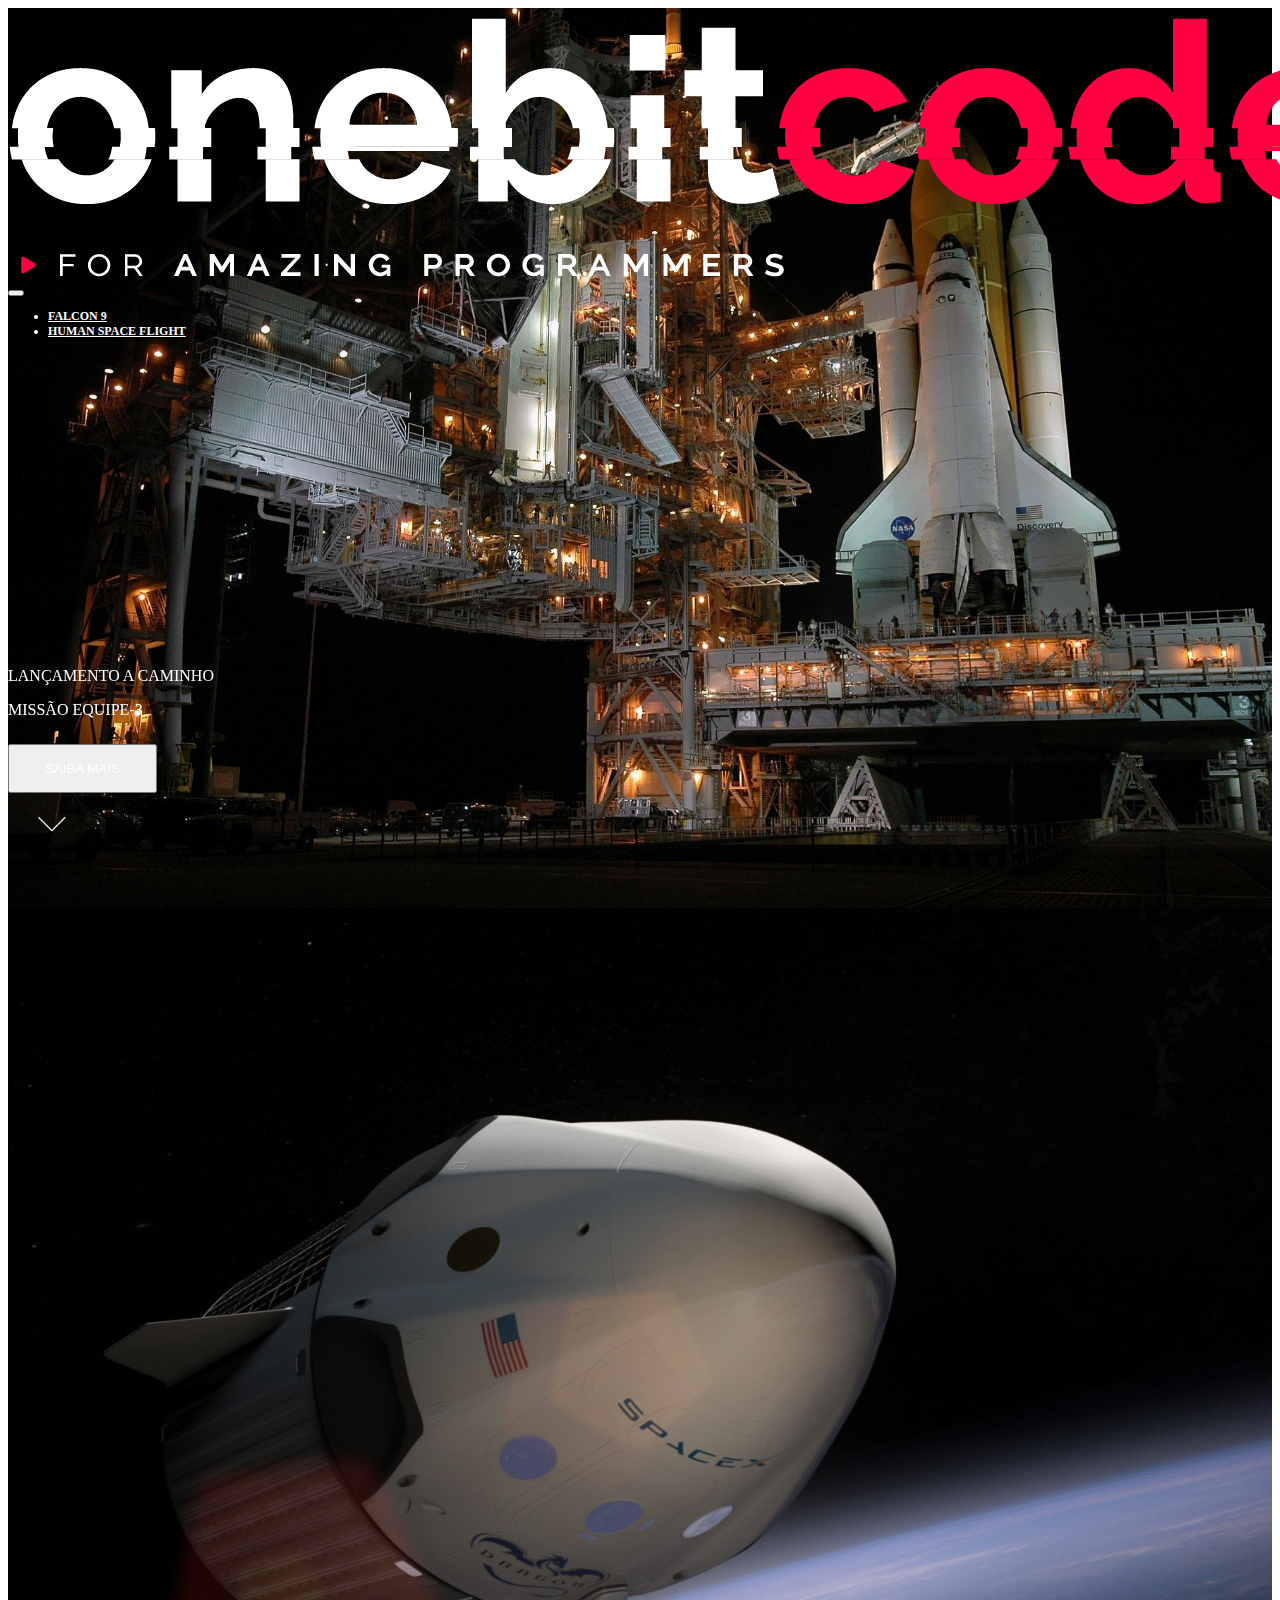
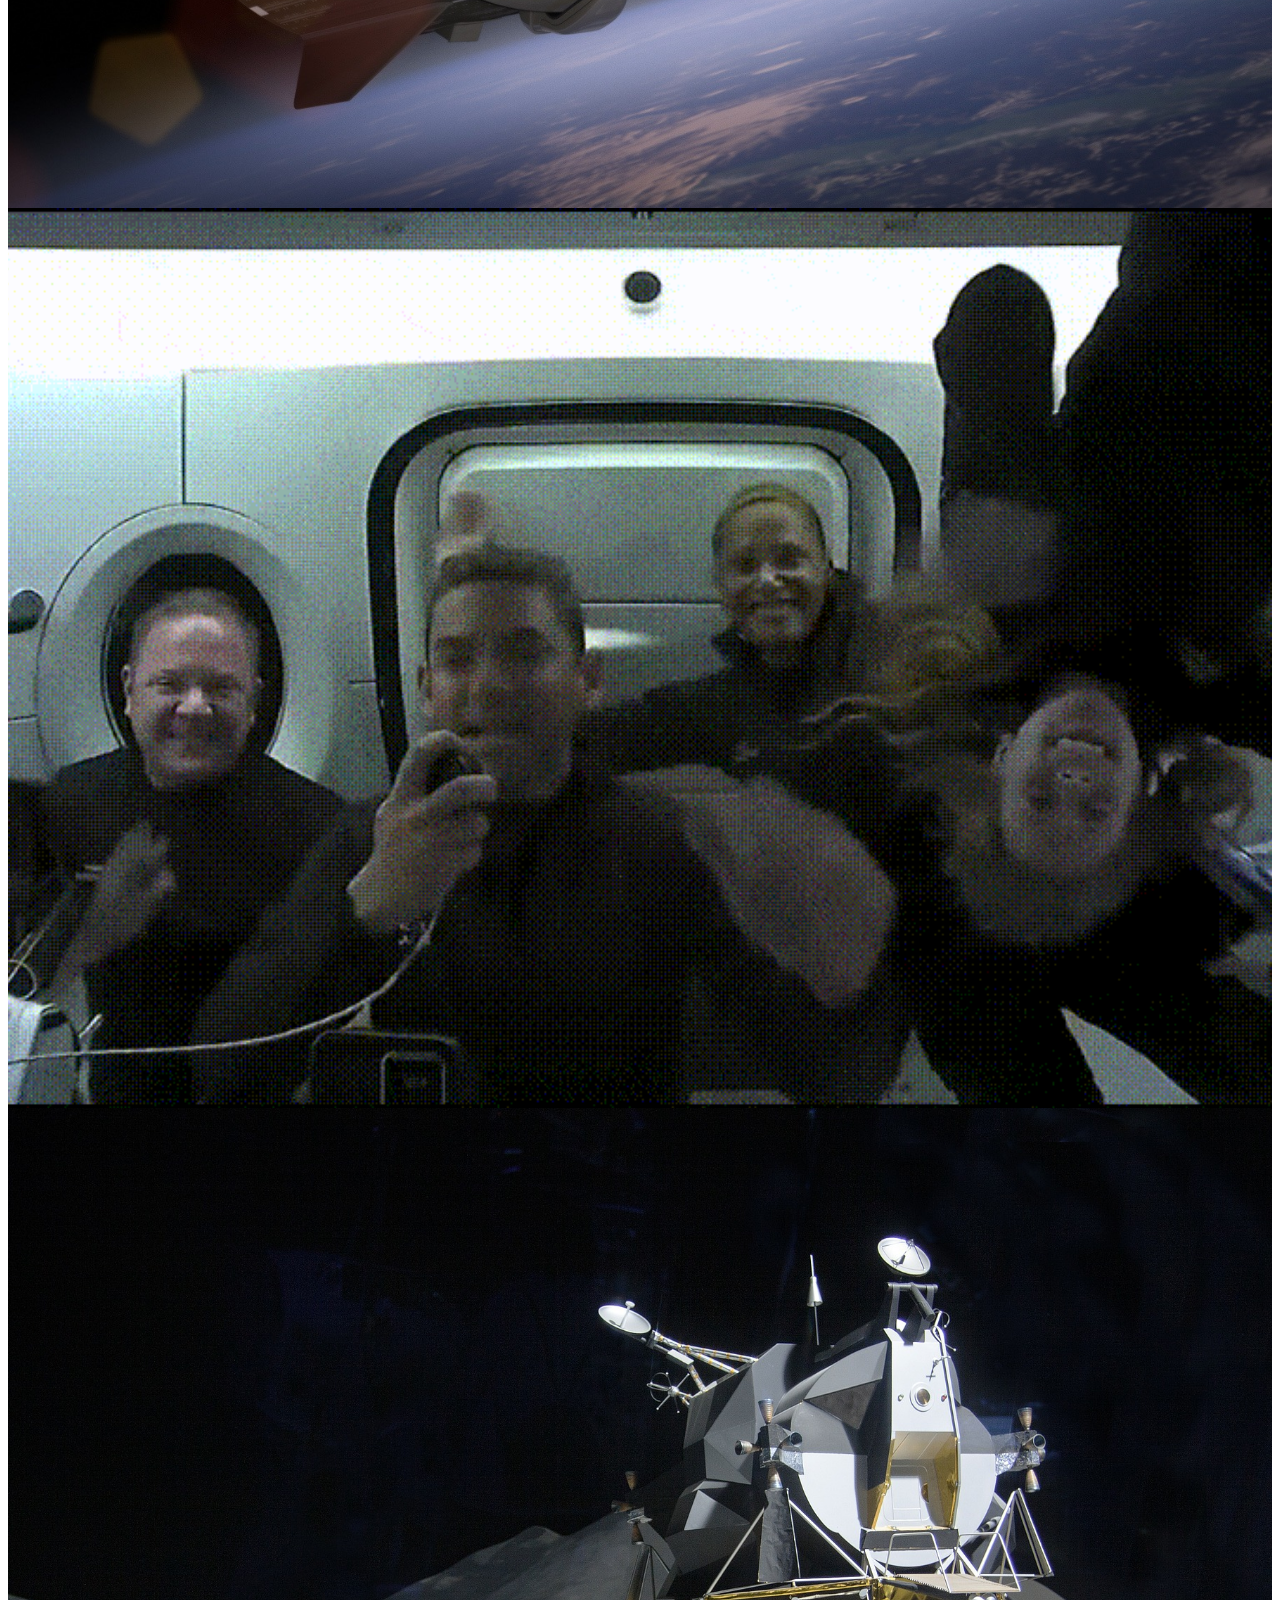
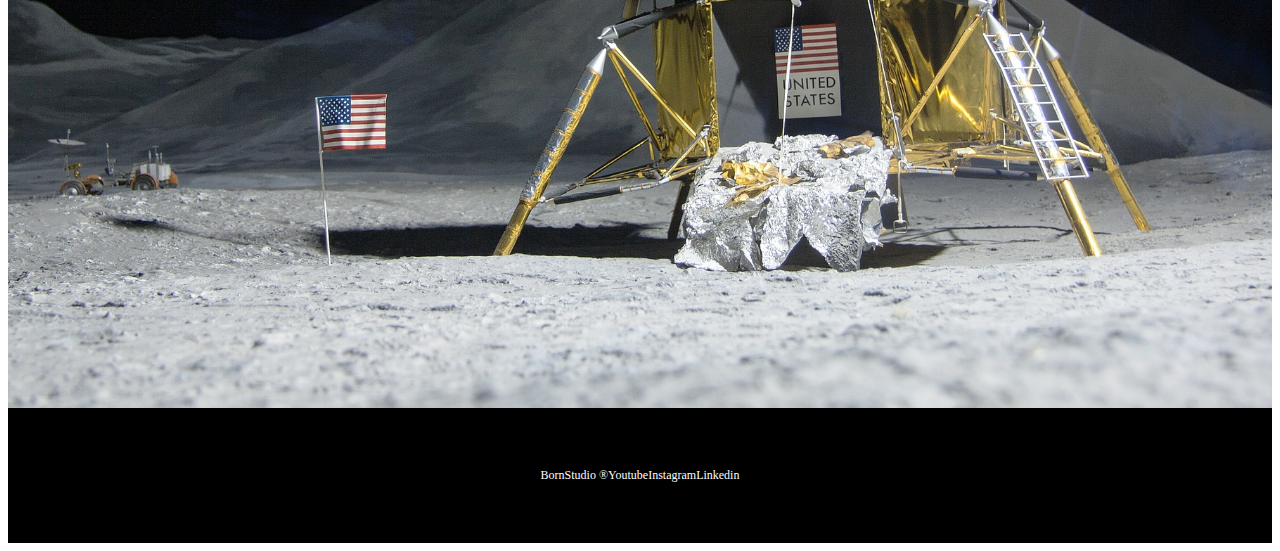
<file: index.html>
<!DOCTYPE html>
<html lang="pt-br">
    <head>
        <meta charset="UTF-8">
        <meta http-equiv="X-UA-Compatible" content="IE=edge">
        <meta name="viewport" content="width=device-width, initial-scale=1.0">

        <!-- Bootstrap css -->
        <link href="https://cdn.jsdelivr.net/npm/bootstrap@5.3.0-alpha3/dist/css/bootstrap.min.css" rel="stylesheet" integrity="sha384-KK94CHFLLe+nY2dmCWGMq91rCGa5gtU4mk92HdvYe+M/SXH301p5ILy+dN9+nJOZ" crossorigin="anonymous">

        <!-- Lib text CSS -->
        <link href="https://unpkg.com/aos@2.3.1/dist/aos.css" rel="stylesheet">

        <!-- Favicon -->
        <link rel="shortcut icon" href="./images/favicon.png" type="image/x-icon">

        <!-- Link do CSS -->
        <link rel="stylesheet" href="./css/style.css">
        <title>SpaceX</title>

        <style>
            
        </style>

    </head>
    <body>

        <div class="container-fluid container00 container01">
            
            <div class="container">
                <header class="header">
                    <nav class="navbar navbar-expand-lg navbar-dark bg-transparent pt-4">
                        <div class="container-fluid">
                            <div class="logoPC">
                            <a class="navbar-brand" href="/index.html">
                            <img src="images\logo-obc-2021-darkbg.png" alt="logoOneBitCode" class="img-fluid">
                            </a>
                            </div>
                            <button class="navbar-toggler" type="button" data-bs-toggle="collapse"data-bs-target="#navbarNav" aria-controls="navbarNav" aria-expanded="false"aria-label="Toggle navigation">
                            <span class="navbar-toggler-icon"></span>
                            </button>
                        <div class="collapse navbar-collapse" id="navbarNav">
                            <ul class="navbar-nav">
                            <li class="nav-item">
                            <a class="nav-link active" aria-current="page" href="/falcon9.html" id="navItem">FALCON 9</a>
                            </li>
                            <li class="nav-item">
                            <a class="nav-link active" href="/humanSpace.html" id="navItem">HUMAN SPACE FLIGHT</a>
                            </li></ul>
                        </div>
                        </div>
                    </nav>
                </header>
                
                
                <div class="container titlePadding" data-aos="fade-up" data-aos-duration="1500">
                    <p class="h5" id="lauchComing">LANÇAMENTO A CAMINHO</p>

                    <p class="h1 mediumTitle">MISSÃO EQUIPE-3</p>    
                    <button type="button" class="btn btn-outline-light mt-5" id="button">SAIBA MAIS</button>

                    <div class="container text-center">
                        <img src="./images/home/arrowDown.gif" alt="arrowDown" class="arrowDown">
                    </div>
                </div>

                

            </div>

            
        </div>
        
        <div class="container-fluid container00 container02">
            <div class="container titlePadding" data-aos="fade-right" data-aos-duration="1500">
                <p class="h5" id="lauchComing">MISSÃO CONCLUÍDA</p>

            <p class="h1 shortTitle">MISSÃO EQUIPE-2 RETORNOU PARA A TERRA</p>    
            <button type="button" class="btn btn-outline-light mt-5" id="button">SAIBA MAIS</button>
            </div>      
        </div>

        <div class="container-fluid container00 container03">
            <div class="container titlePadding" data-aos="fade-down" data-aos-duration="1500">
                <p class="h5" id="lauchComing">MISSÃO CONCLUÍDA</p>

            <p class="h1 shortTitle">DRAGON RETORNOU PARA A TERRA</p>    
            <button type="button" class="btn btn-outline-light mt-5" id="button">SAIBA MAIS</button>
            </div>      
        </div>

        <div class="container-fluid container00 container04" >
            <div class="container titlePadding" data-aos="fade-down" data-aos-duration="1500">
                <p class="h1 mediumTitle">STARSHIP POUSA ASTRONAUTAS DA NASA NA LUA</p>

            
            <button type="button" class="btn btn-outline-light mt-5" id="button">SAIBA MAIS</button>
            </div>      
        </div>

    <footer class="container-fluid footer">
        <span class="me-4 copyOBC">BornStudio &reg;</span>
        <a href="https://www.youtube.com/@bornprodutora3743" target="_blank" class="me-4">Youtube</a>
        <a href="https://www.instagram.com/bornprodutora" target="_blank" class="me-4">Instagram</a>
        <a href="https://www.linkedin.com/in/odiogovideomaker" target="_blank">Linkedin</a>
    </footer>

        <!-- Bootstrap script -->
        <script src="https://cdn.jsdelivr.net/npm/bootstrap@5.3.0-alpha3/dist/js/bootstrap.bundle.min.js" integrity="sha384-ENjdO4Dr2bkBIFxQpeoTz1HIcje39Wm4jDKdf19U8gI4ddQ3GYNS7NTKfAdVQSZe" crossorigin="anonymous"></script>
        <!-- Lib text Script -->
        <script src="https://unpkg.com/aos@2.3.1/dist/aos.js"></script>
        <script>
            AOS.init();
        </script>
    </body>
</html>
</file>
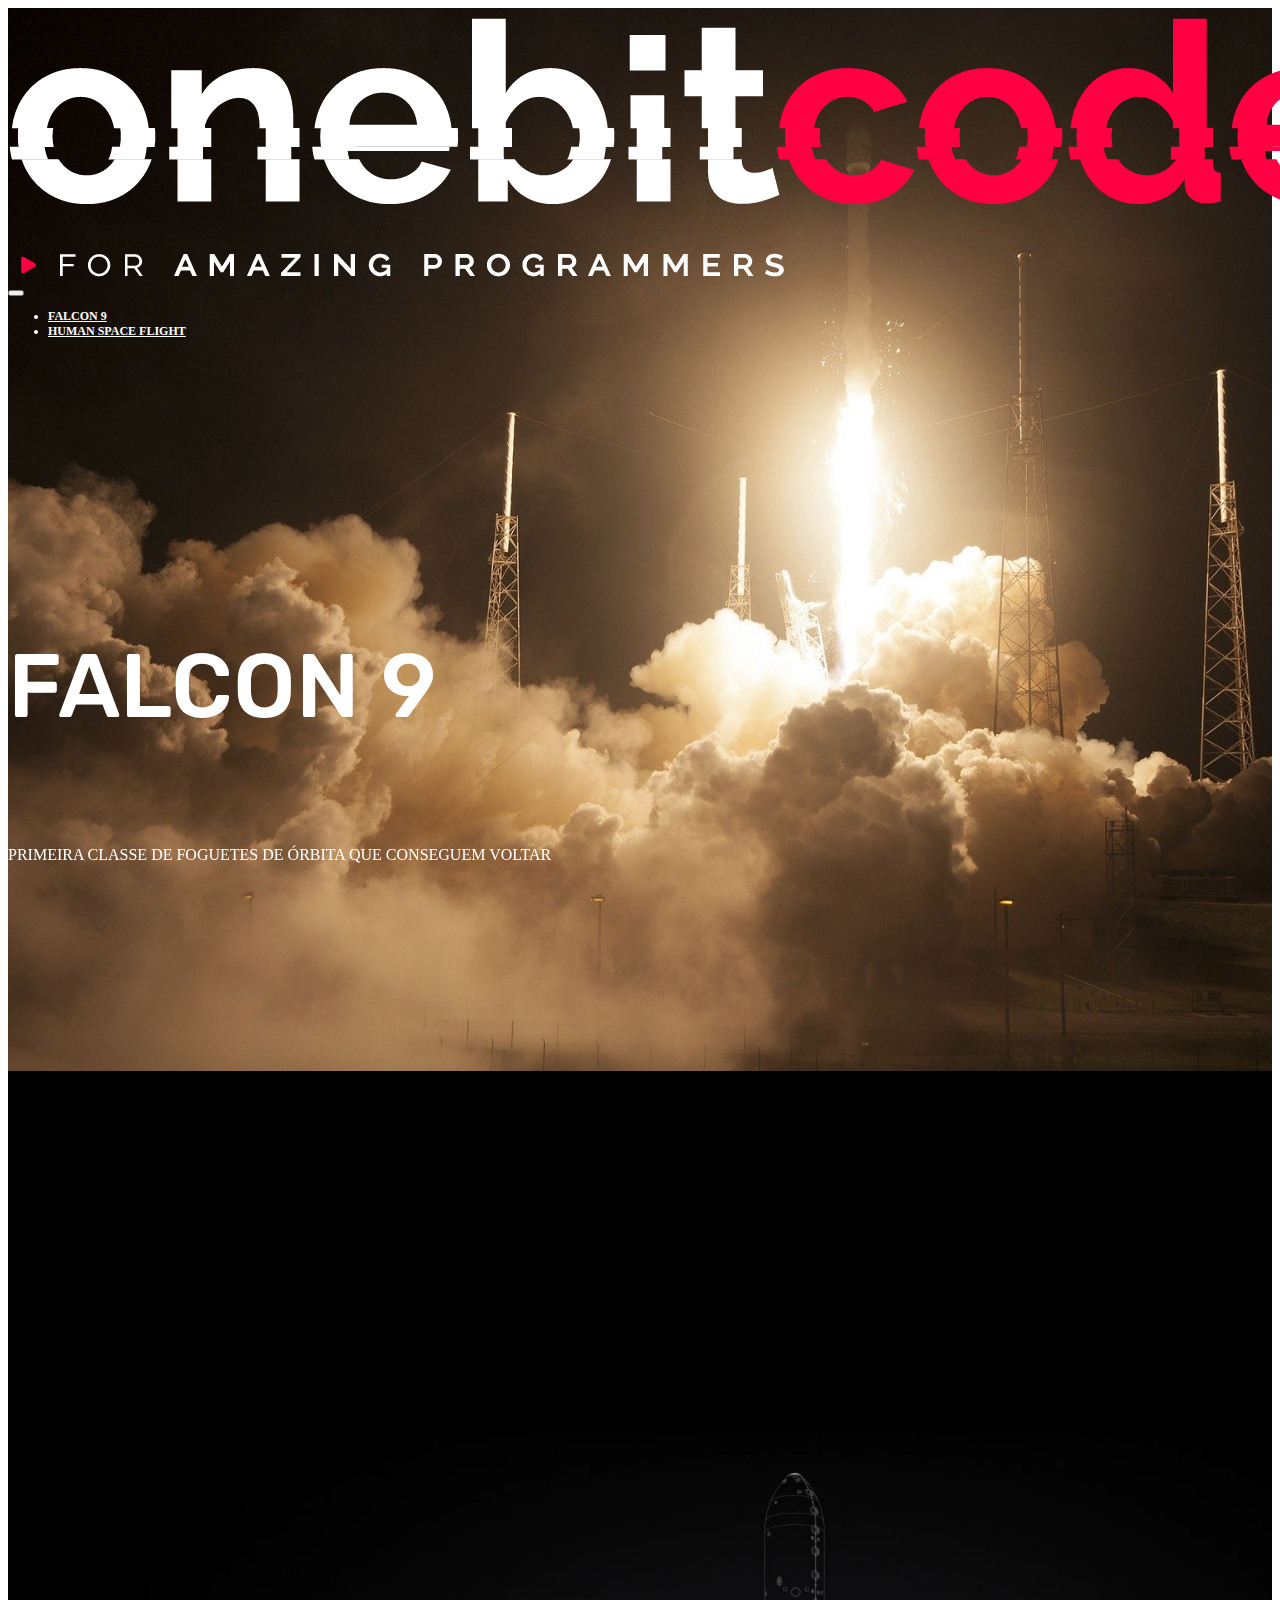
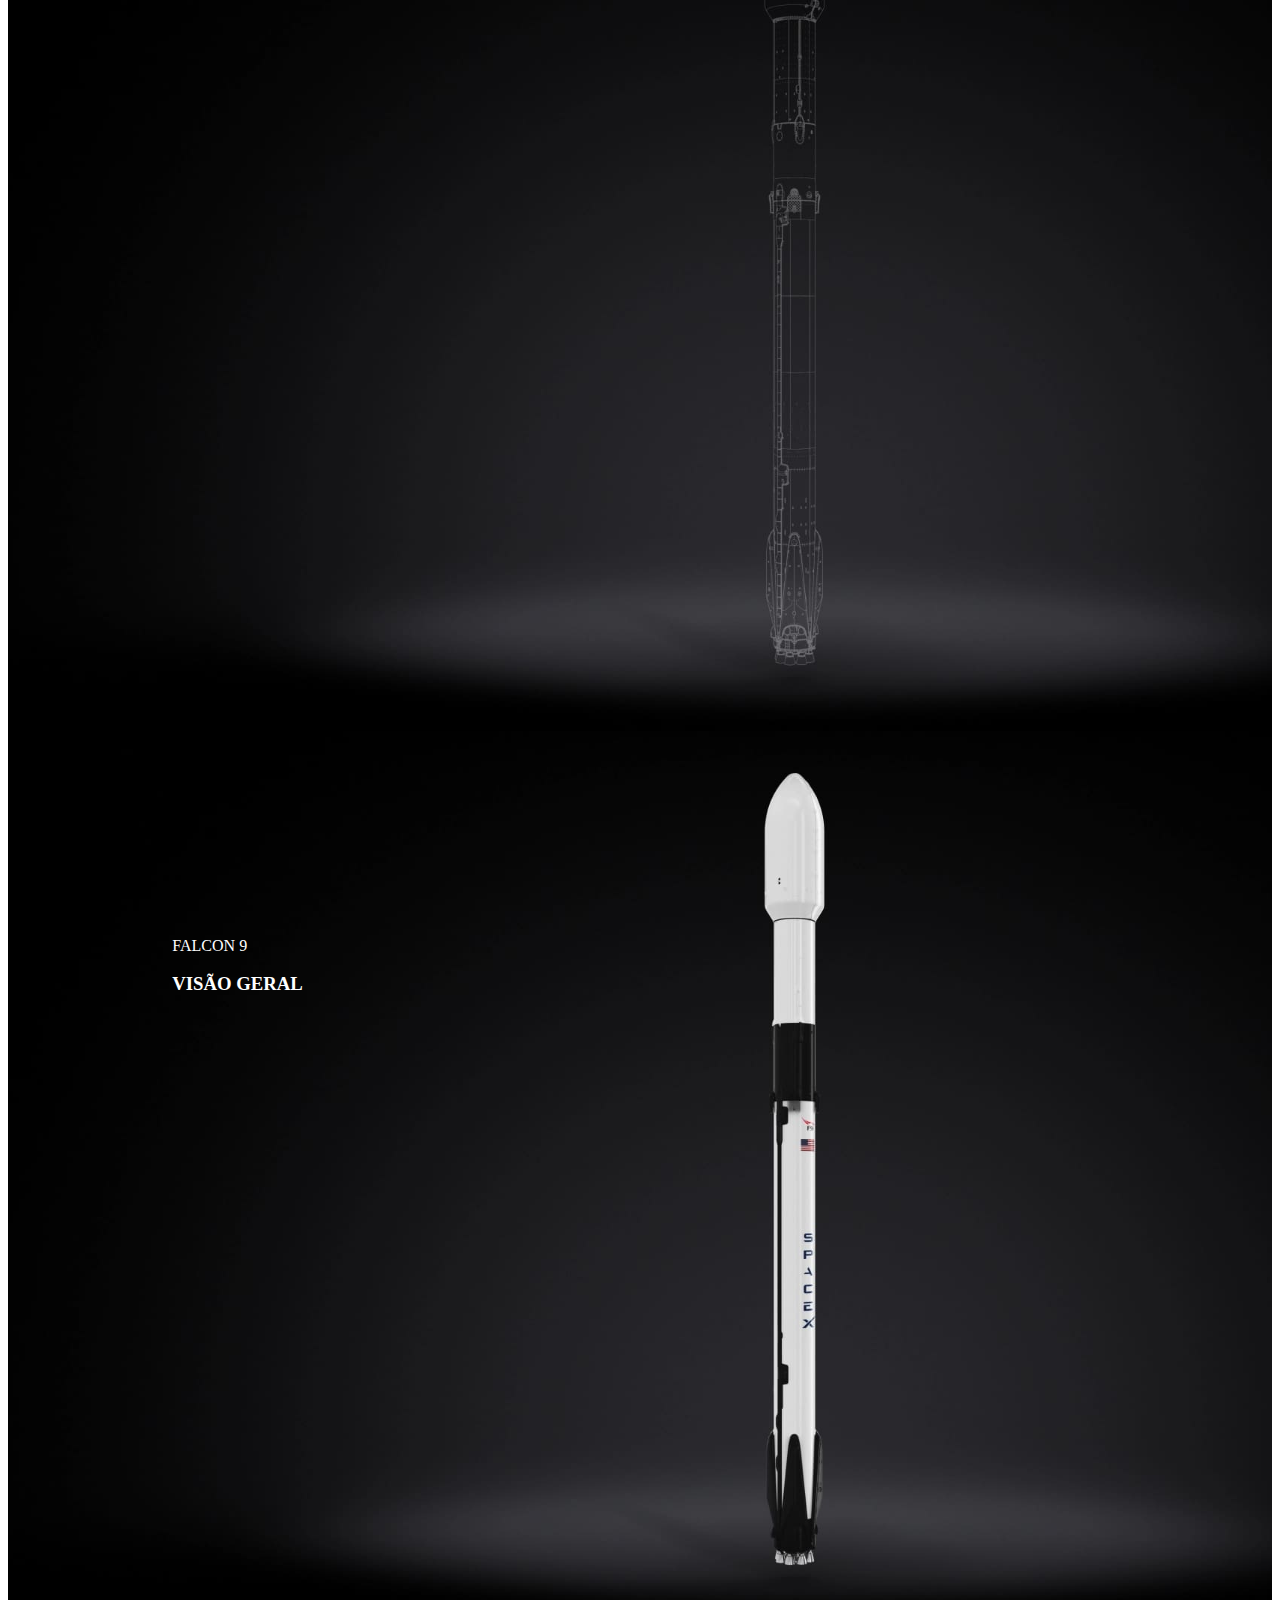
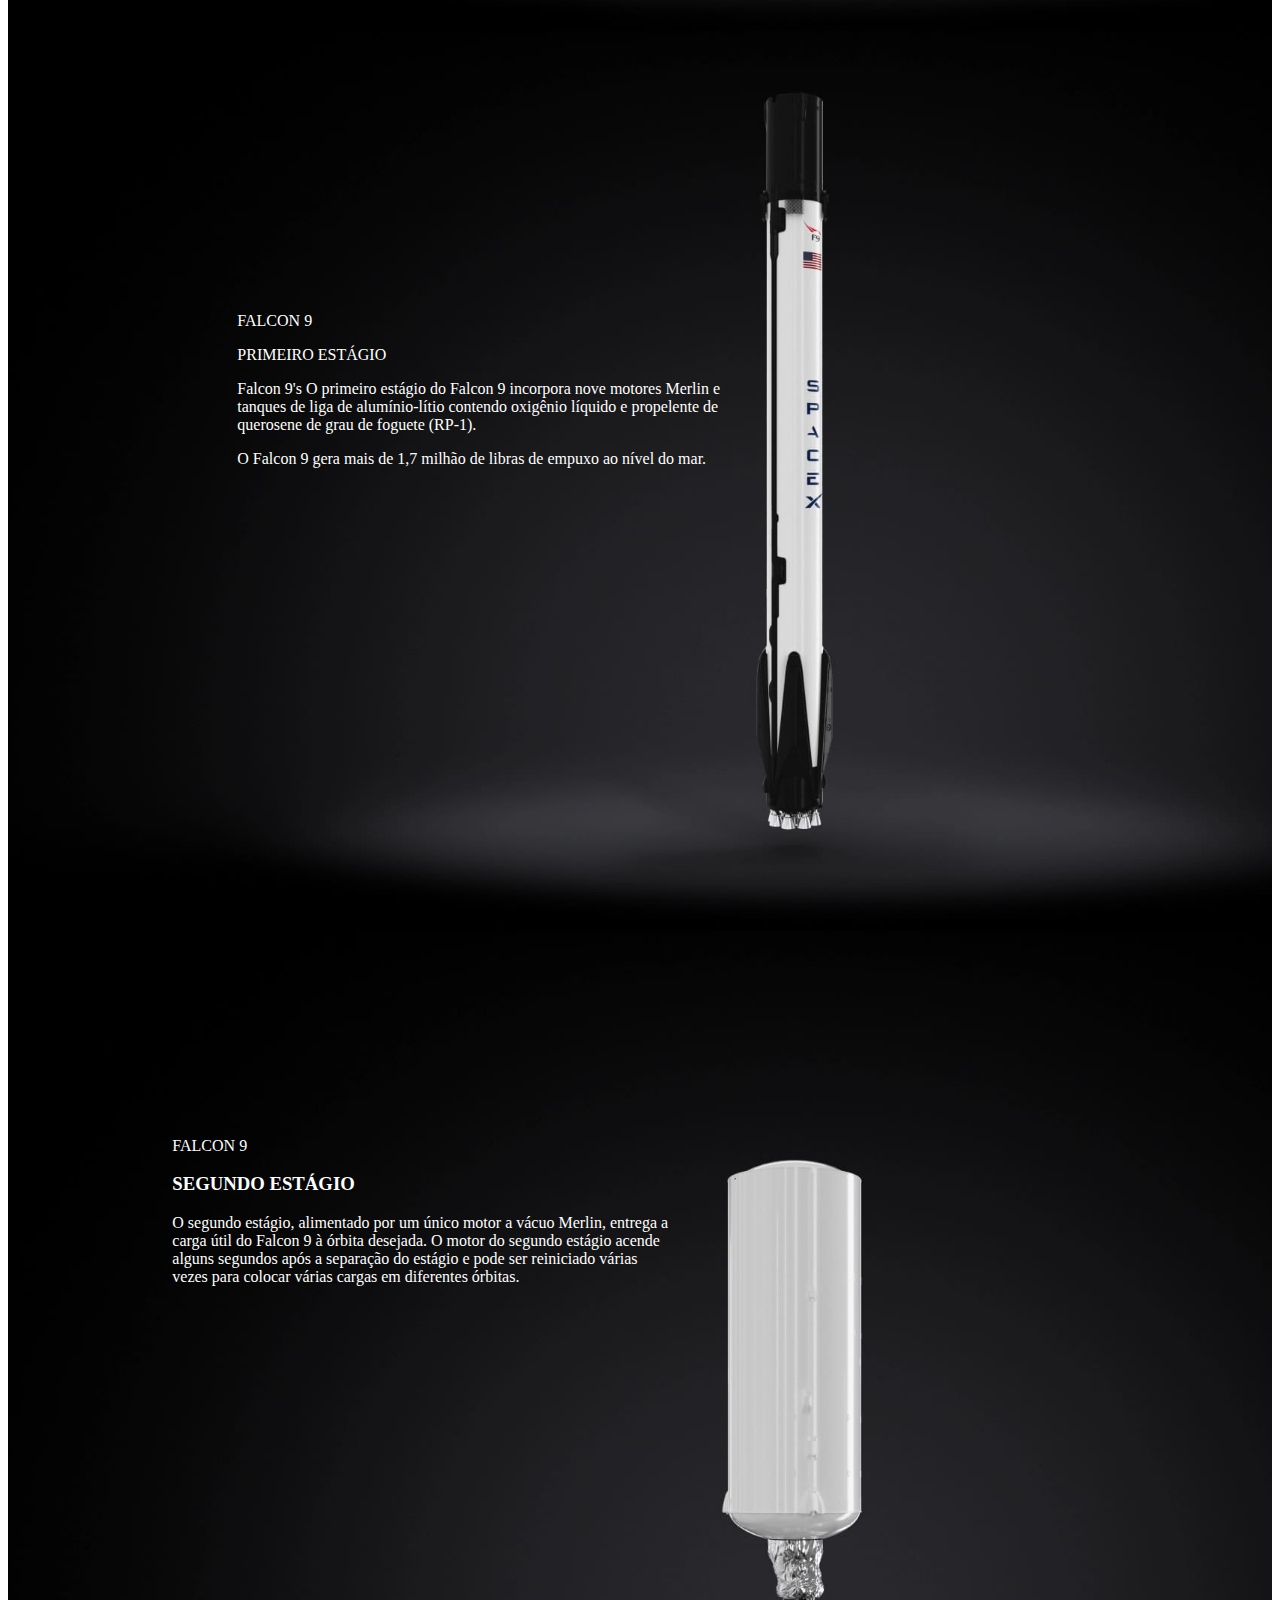
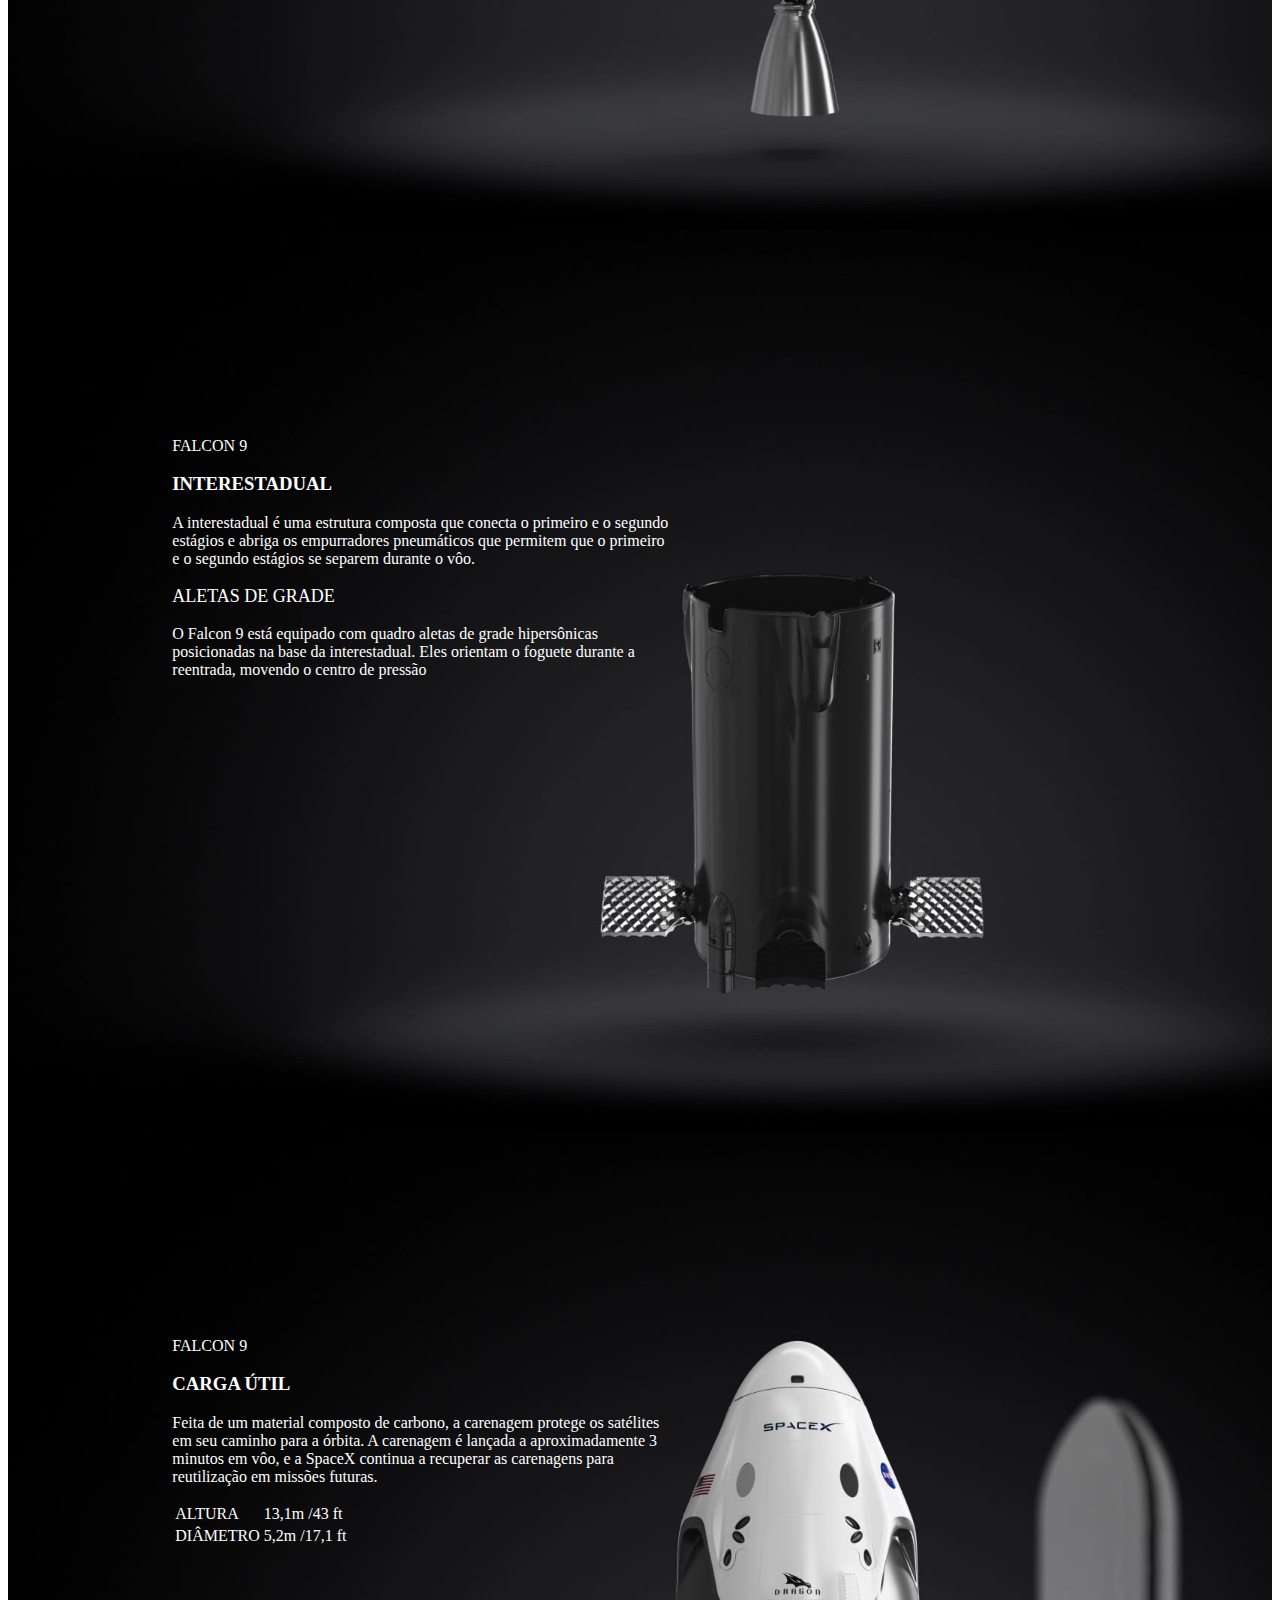
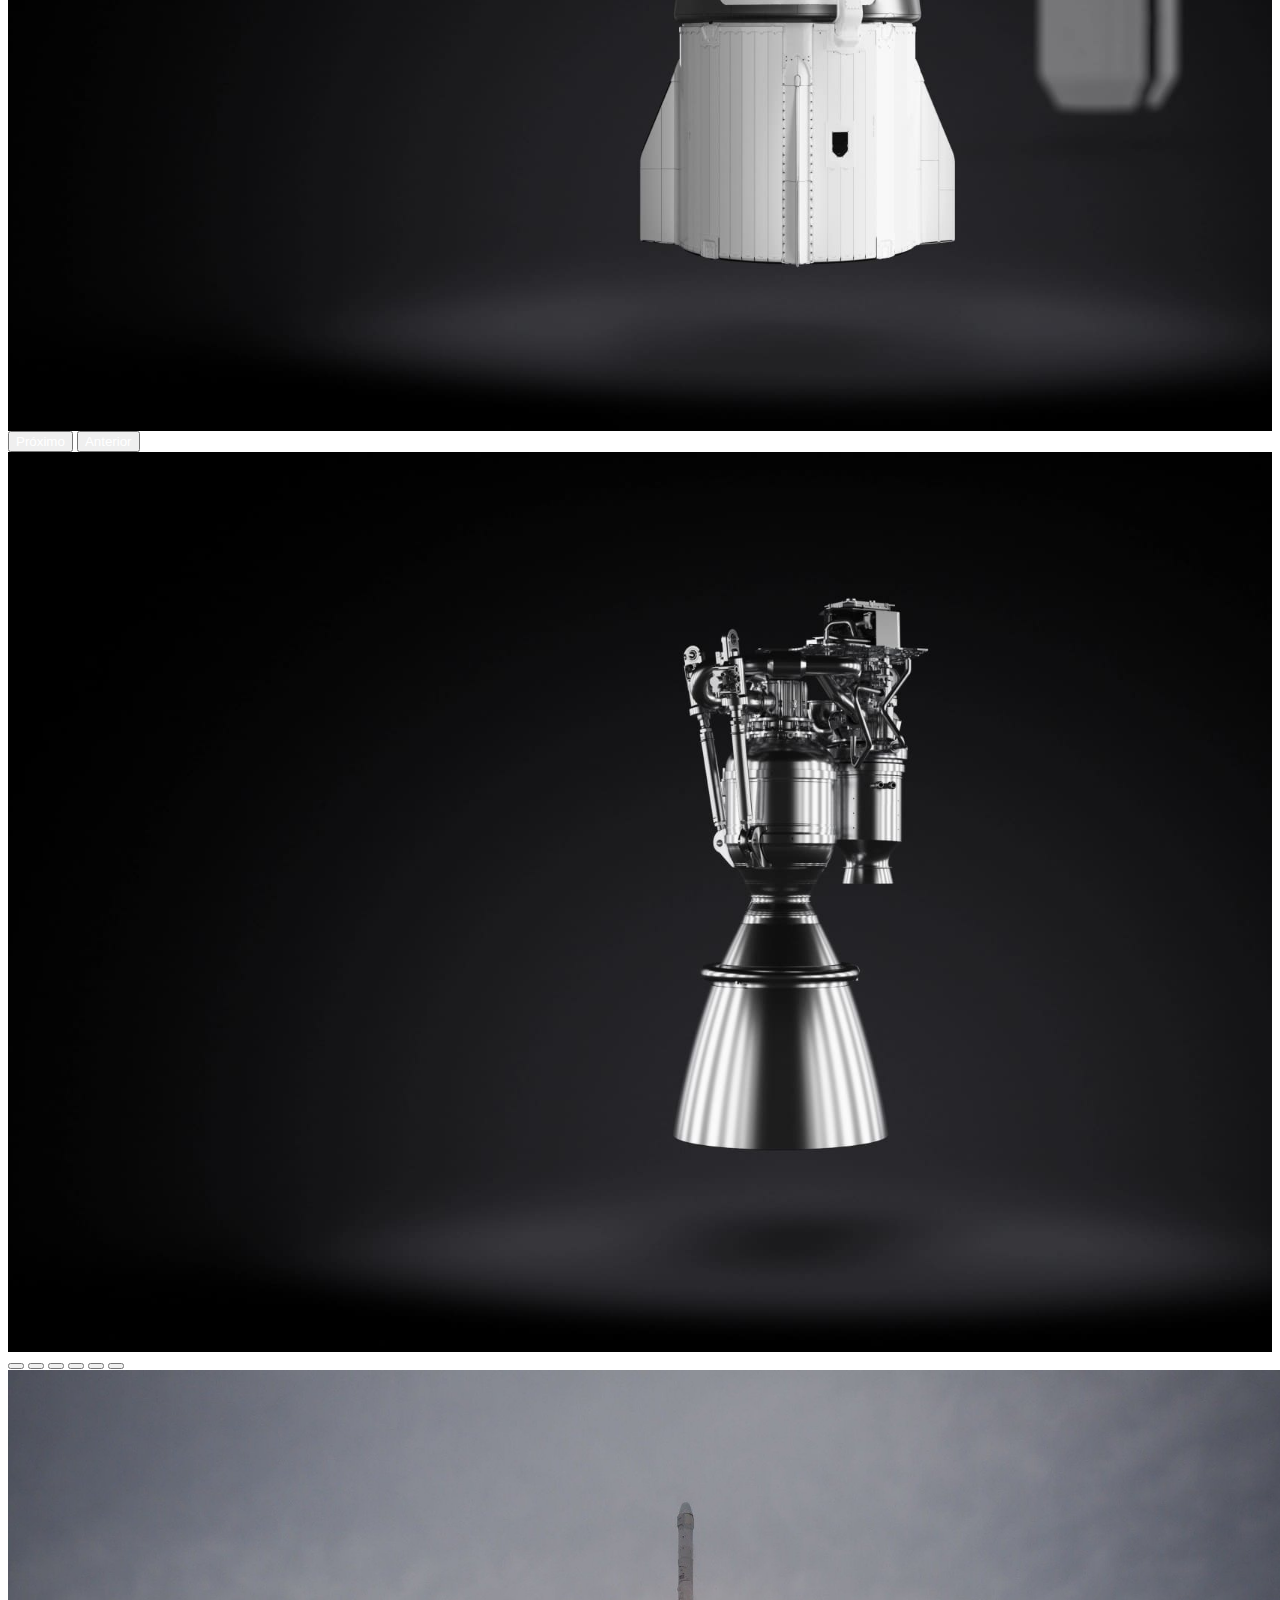
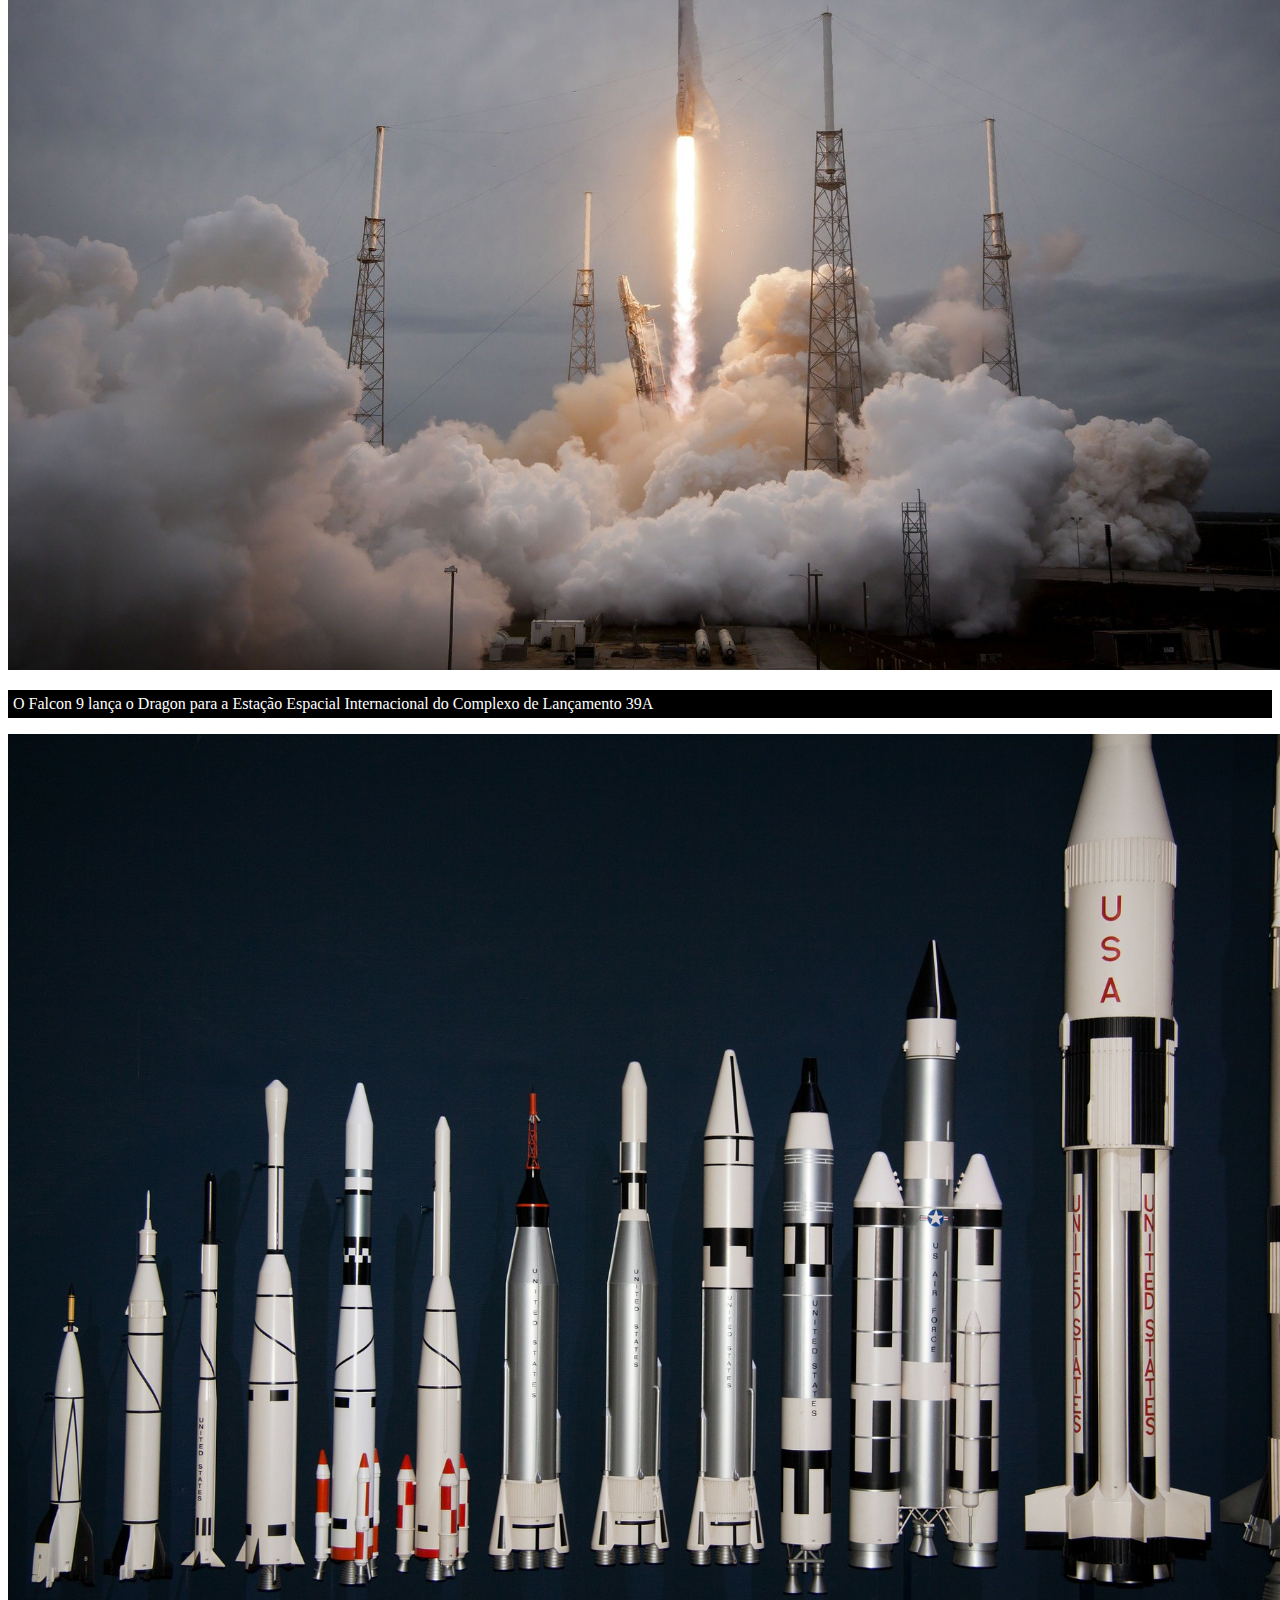
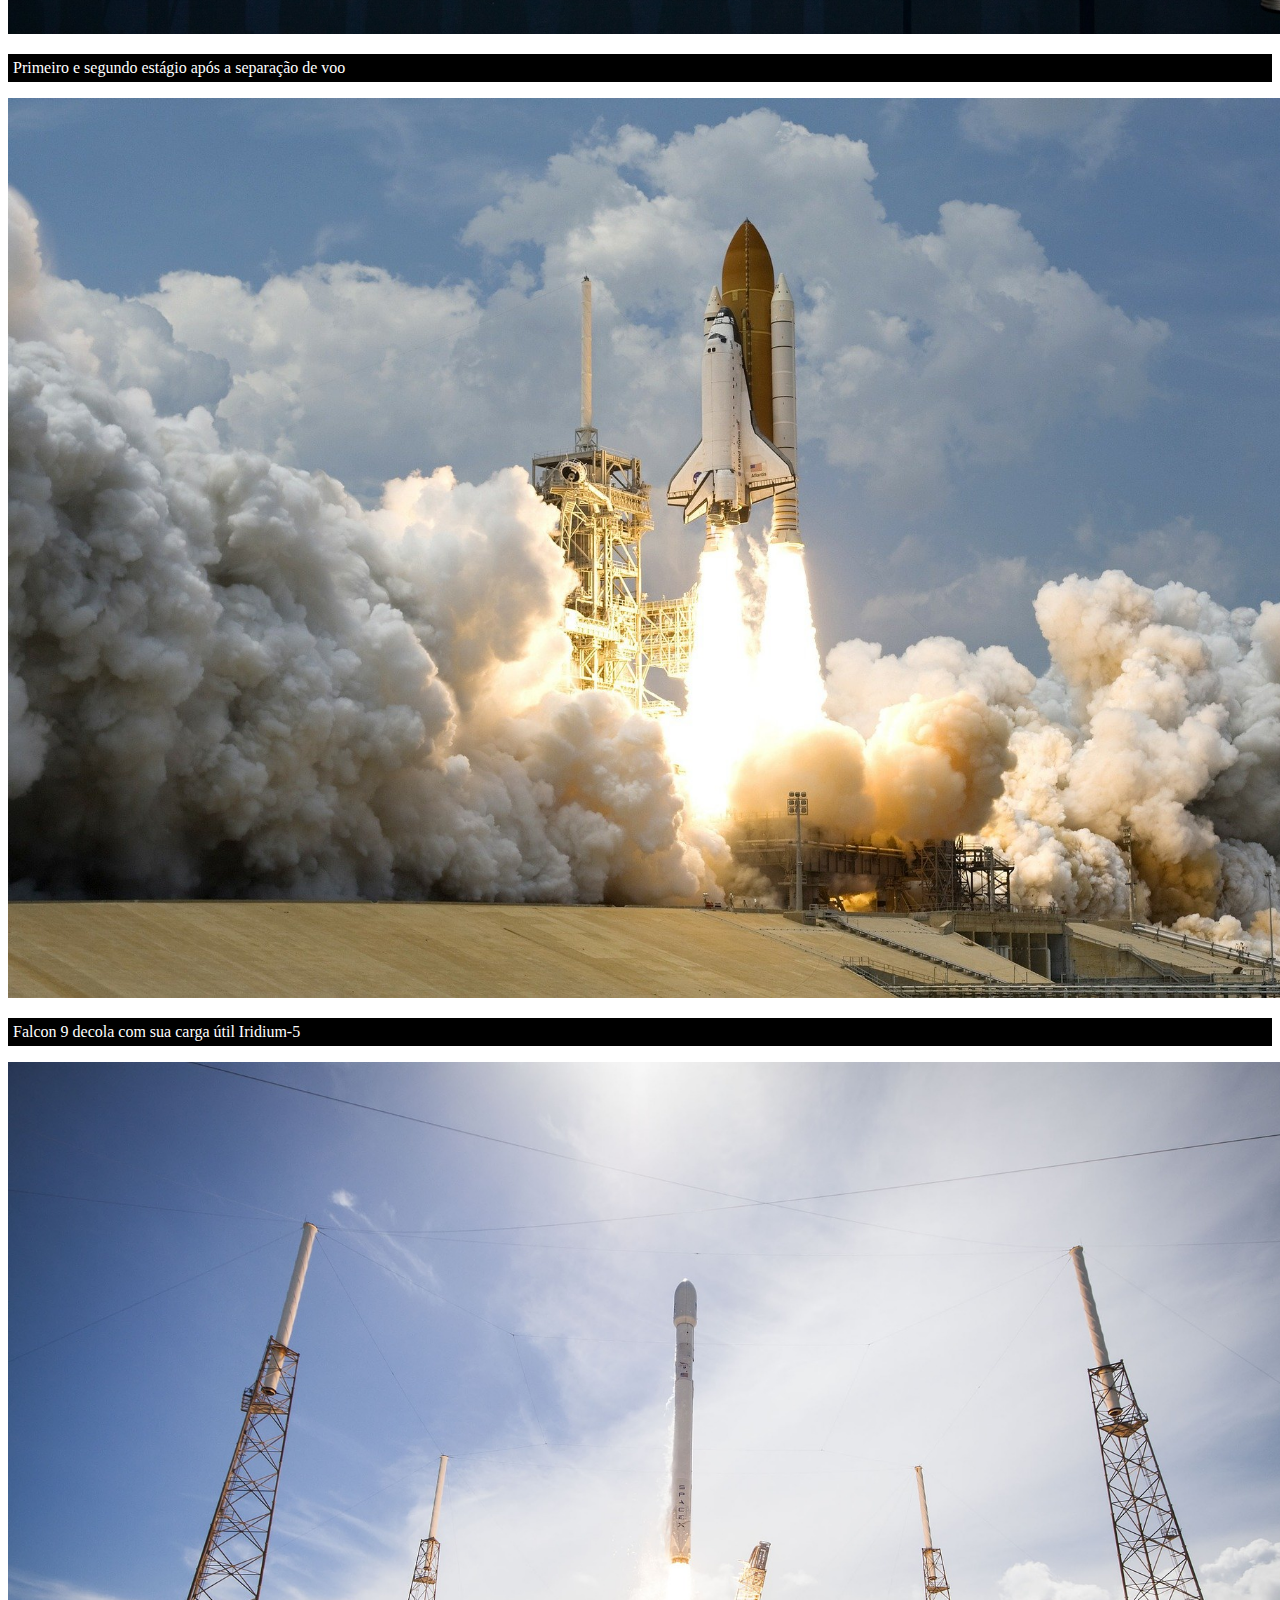
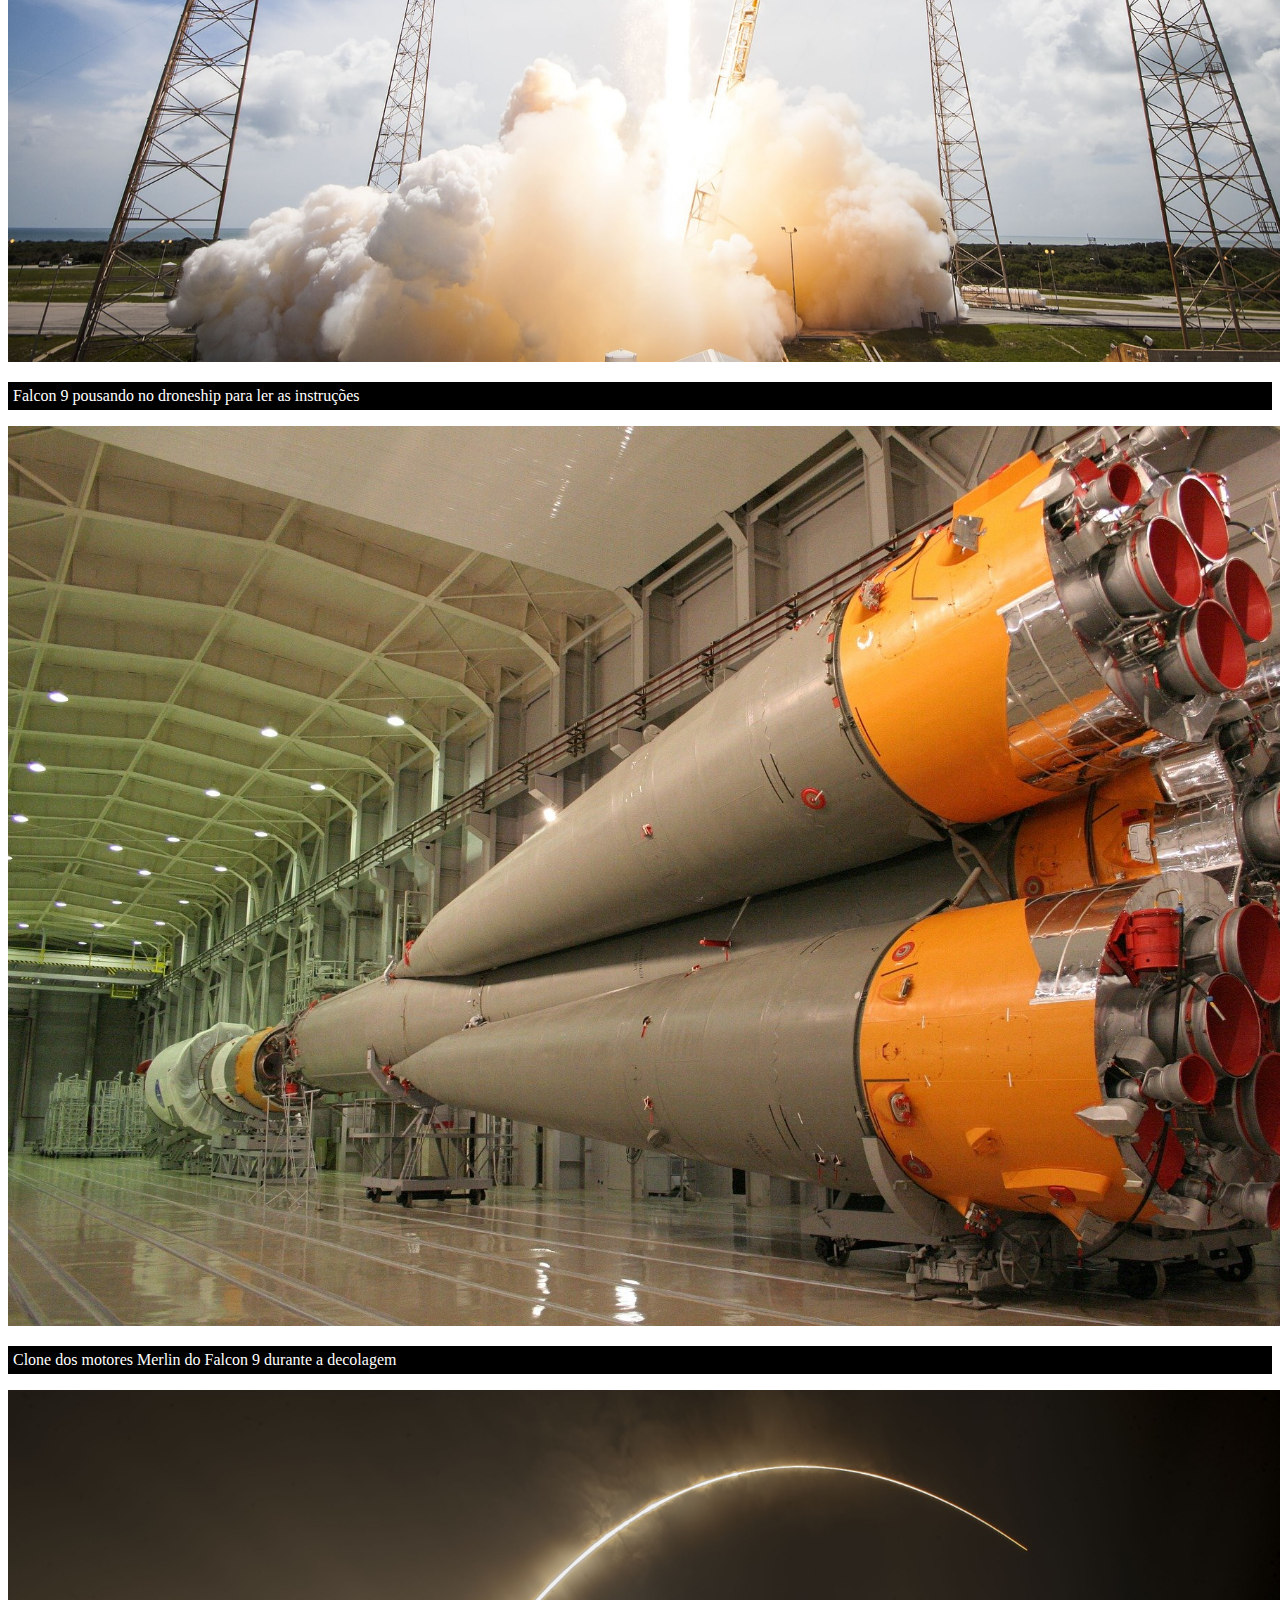
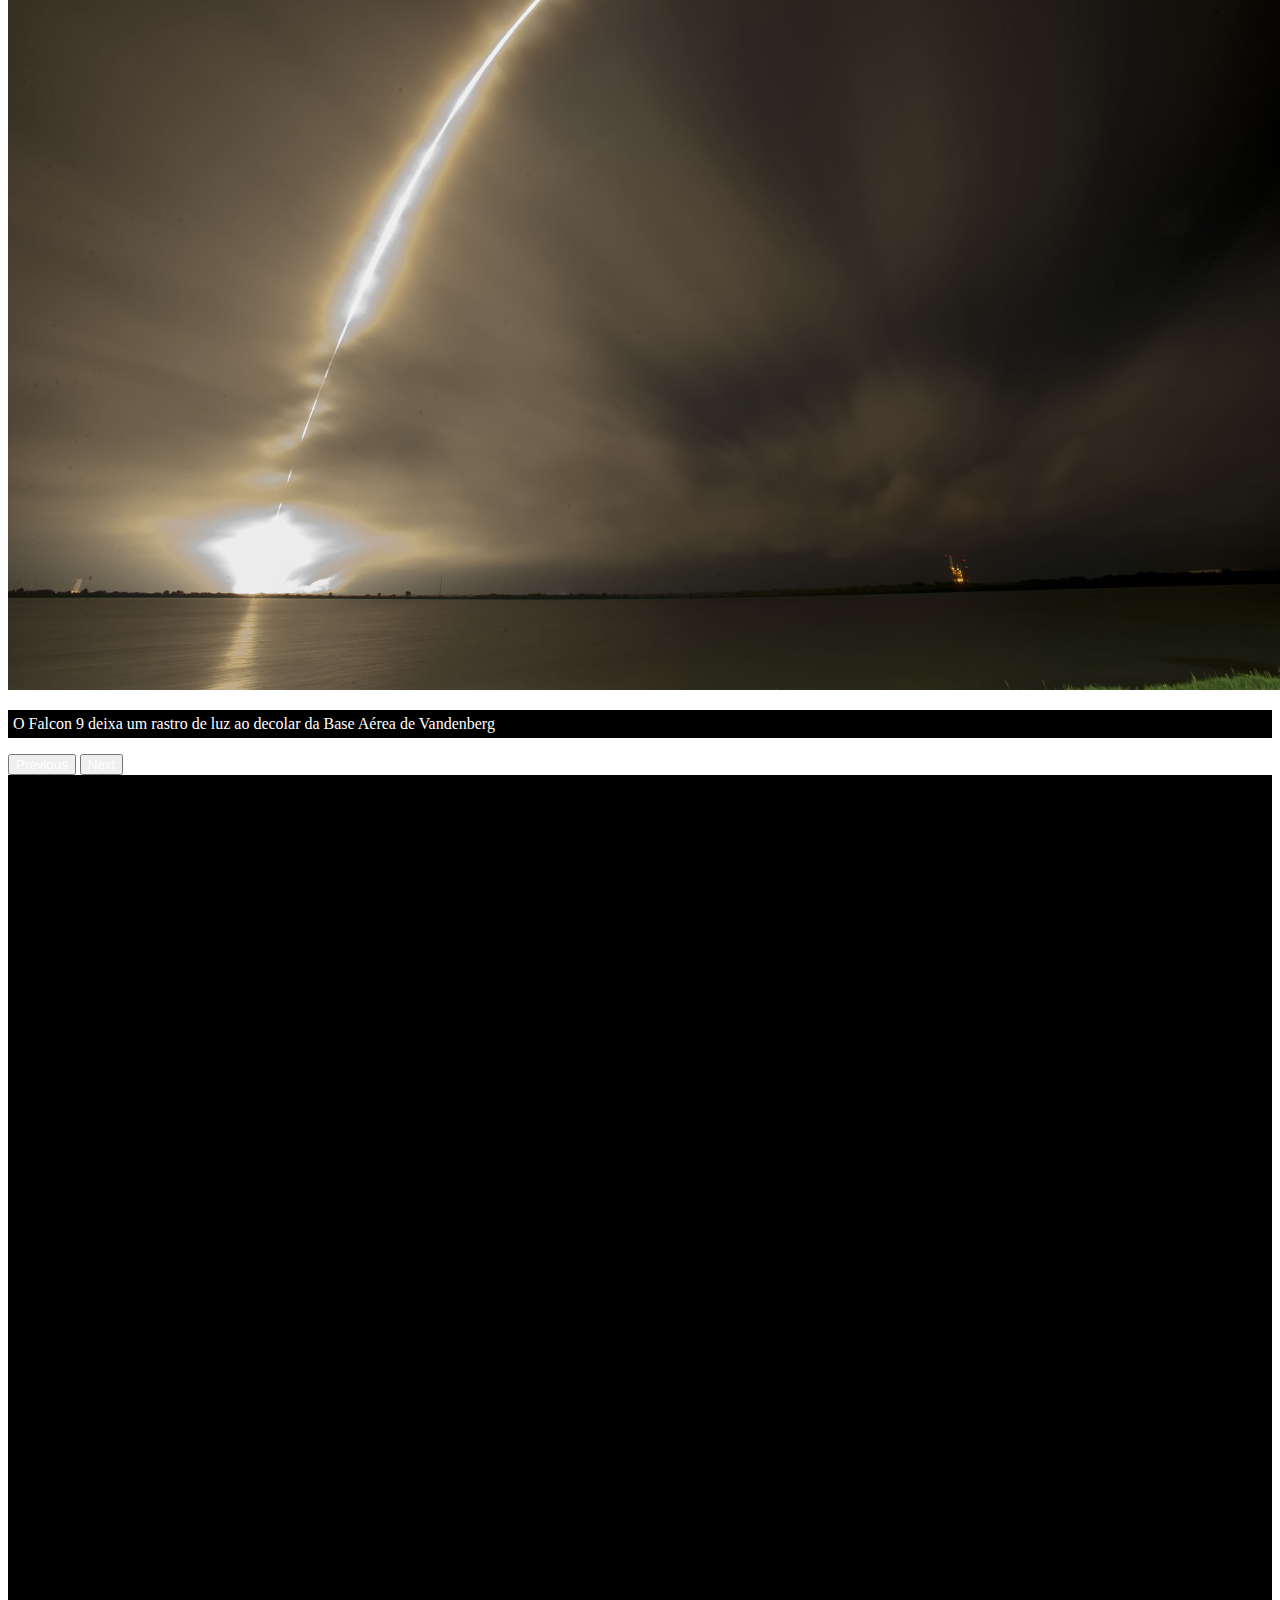
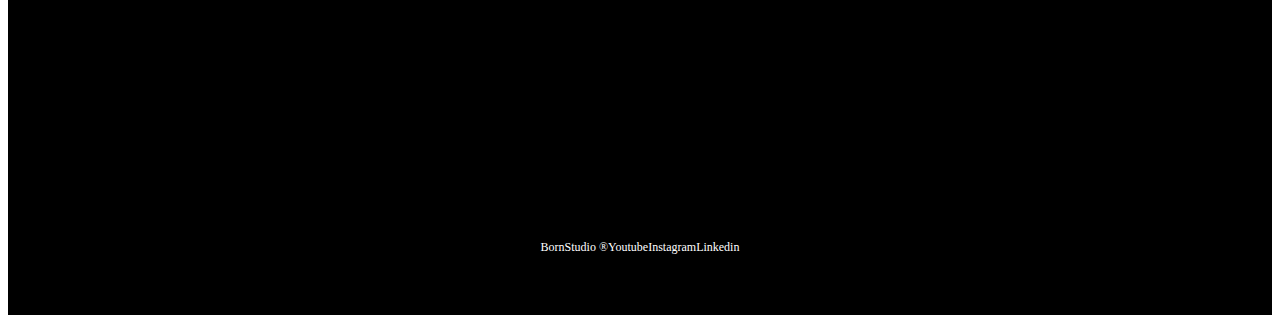
<file: falcon9.html>
<!DOCTYPE html>
<html lang="pt-br">
    <head>
        <meta charset="UTF-8">
        <meta http-equiv="X-UA-Compatible" content="IE=edge">
        <meta name="viewport" content="width=device-width, initial-scale=1.0">

        <!-- Bootstrap css -->
        <link href="https://cdn.jsdelivr.net/npm/bootstrap@5.3.0-alpha3/dist/css/bootstrap.min.css" rel="stylesheet" integrity="sha384-KK94CHFLLe+nY2dmCWGMq91rCGa5gtU4mk92HdvYe+M/SXH301p5ILy+dN9+nJOZ" crossorigin="anonymous">

        <!-- Lib text CSS -->
        <link href="https://unpkg.com/aos@2.3.1/dist/aos.css" rel="stylesheet">

        <!-- Favicon -->
        <link rel="shortcut icon" href="./images/favicon.png" type="image/x-icon">

        <!-- Link do CSS -->
        <link rel="stylesheet" href="./css/style.css">
        <title>Falcon9</title>

        <style>
            
        </style>

    </head>
    <body>

        <div class="container-fluid container00 container05">
            
            <div class="container">
                <header class="header">
                    <nav class="navbar navbar-expand-lg navbar-dark bg-transparent pt-4">
                        <div class="container-fluid">
                            <div class="logoPC">
                            <a class="navbar-brand" href="/index.html">
                            <img src="images\logo-obc-2021-darkbg.png" alt="logoOneBitCode" class="img-fluid">
                            </a>
                            </div>
                            <button class="navbar-toggler" type="button" data-bs-toggle="collapse"data-bs-target="#navbarNav" aria-controls="navbarNav" aria-expanded="false"aria-label="Toggle navigation">
                            <span class="navbar-toggler-icon"></span>
                            </button>
                        <div class="collapse navbar-collapse" id="navbarNav">
                            <ul class="navbar-nav">
                            <li class="nav-item">
                            <a class="nav-link active" aria-current="page" href="/falcon9.html" id="navItem">FALCON 9</a>
                            </li>
                            <li class="nav-item">
                            <a class="nav-link active" href="/humanSpace.html" id="navItem">HUMAN SPACE FLIGHT</a>
                            </li></ul>
                        </div>
                        </div>
                    </nav>
                </header>
                
                
                <div class="container text-center titleContent" data-aos="fade-up" data-aos-duration="1500">
                    <p class="h1 titleFalcon9">FALCON 9</p>

                    <p class="h5 subTitleFalcon">PRIMEIRA CLASSE DE FOGUETES DE ÓRBITA QUE CONSEGUEM VOLTAR</p>
                </div>
            </div>

        </div>
        
        <div class="container-fluid numbers">
            <div class="row text-center">
                <div class="col-sm col1">
                    <p class="h1 titleNumb" data-aos="flip-up" data-aos-duration="1000">126</p>
                    <p class="subTitleNumb" data-aos="flip-up" data-aos-duration="1100">LANÇAMENTOS TOTAIS</p>
                </div>
                <div class="col">
                    <p class="h1 titleNumb" data-aos="flip-left" data-aos-duration="1200">86</p>
                    <p class="subTitleNumb" data-aos="flip-left" data-aos-duration="1300">DESEMBARQUES TOTAIS</p>
                </div>
                <div class="col-sm col3">
                    <p class="h1 titleNumb" data-aos="flip-right" data-aos-duration="1400">68</p>
                    <p class="subTitleNumb" data-aos="flip-right" data-aos-duration="1500">FOGUETES RECUPERADOS</p>
                </div>
            </div>
            
        </div>

        <div class="container-fluid container00 container06">
            <div class="container containerFalcon9Desc">
                <p class="falcon9Desc" data-aos="fade-right" data-aos-duration="1500">
                    O Falcon 9 é um foguete reutilizável de dois estágios projetado e fabricado pela SpaceX para o transporte confiável e seguro de pessoas e cargas úteis para a órbita da Terra e além. Falcon 9 é o primeiro foguete reutilizável de classe orbital do mundo. A capacidade de reutilização permite que a SpaceX refile as partes mais caras do foguete, o que, por sua vez, reduz o custo do acesso ao espaço.
                </p>
            </div>      
        </div>

        <div id="carouselExampleRide" class="carousel slide" data-bs-ride="true">
            <div class="carousel-inner">

                <div class="carousel-item active container00 carrossel01" data-bs-interval="1000000">
                    <div class="container" id="overViewPosition">
                        <p class="subTitleOvewView">FALCON 9</p>
                        <h3 class="titleOverView">VISÃO GERAL</h3>
    
                        <table class="table" id="widthTable">
                            <tbody>
                                    <tr data-aos="fade-right" data-aos-duration="1500">
                                        <td>ALTURA</td>
                                        <td class="text-end">70 m<span class="corEscuraTxt">/ 229.6 f</span></td>
                                    </tr>
                                    <tr data-aos="fade-right" data-aos-duration="1200">
                                        <td>DIAMETRO</td>
                                        <td class="text-end">3.7 m<span class="corEscuraTxt"> / 12 ft</span></td>
                                    </tr>
                                    <tr data-aos="fade-right" data-aos-duration="1500">
                                        <td>MASSA</td>
                                        <td class="text-end">549,054 kg<span class="corEscuraTxt"> / 1,207,920 lb</span></td>
                                    </tr>
                                    <tr data-aos="fade-right" data-aos-duration="1400">
                                        <td>CARGA MÁXIMA PARA LEO</td>
                                        <td class="text-end">22,800 kg<span class="corEscuraTxt"> / 50,265 lb</span></td>
                                    </tr>
                                    <tr data-aos="fade-right" data-aos-duration="1600">
                                        <td>CARGA MÁXIMA PARA GTO</td>
                                        <td class="text-end">8,300 kg<span class="corEscuraTxt"> / 18,300 lb</span></td>
                                    </tr>
                                    <tr data-aos="fade-right" data-aos-duration="1300">
                                        <td>CARGA MÁXIMA PARA MARTE</td>
                                        <td class="text-end">4,020 kg<span class="corEscuraTxt"> / 8,860 lb</span></td>
                                    </tr>
                            </tbody>
                    </table>                                                                    
                    </div>
                </div>
                <div class="carousel-item container00 carrossel02" data-bs-interval="1000000">
                    <div class="container" id="overViewPosition">
                        <div class="container" id="overViewPosition">
                            <p class="subTitleOverView">FALCON 9</p>
    
                        <p class="h3 titleOverView">PRIMEIRO ESTÁGIO</p>
    
                        <P>Falcon 9's O primeiro estágio do Falcon 9 incorpora nove motores Merlin e tanques de liga de alumínio-lítio contendo oxigênio líquido e propelente de querosene de grau de foguete (RP-1).</P>
    
                        <p>O Falcon 9 gera mais de 1,7 milhão de libras de empuxo ao nível do mar.</p>
                        </div>
                    </div>
                </div>
                <div class="carousel-item  container00 carrossel03" data-bs-interval="1000000">
                    <div class="container" id="overViewPosition">
                        <p class="subTitleOvewView">FALCON 9</p>
                    <h3 class="titleOverView">SEGUNDO ESTÁGIO</h3>

                    <p>
                        O segundo estágio, alimentado por um único motor a vácuo Merlin, entrega a carga útil do Falcon
                        9 à órbita desejada. O motor do segundo estágio acende alguns segundos após a separação do
                        estágio e pode ser reiniciado várias vezes para colocar várias cargas em diferentes órbitas.
                    </p>
                    </div>
                    
                </div>              
                <div class="carousel-item container00 carrossel04" data-bs-interval="1000000">
                    <div class="container" id="overViewPosition">
                        <p class="subTitleOvewView">FALCON 9</p>
                    <h3 class="titleOverView">INTERESTADUAL</h3>

                    <p> A interestadual é uma estrutura composta que conecta o primeiro e o segundo estágios e abriga os
                        empurradores pneumáticos que permitem que o primeiro e o segundo estágios se separem durante o
                        vôo.</p>

                    <p style="font-size: 18px;">ALETAS DE GRADE</p>

                    <p>O Falcon 9 está equipado com quadro aletas de grade hipersônicas posicionadas na base da interestadual. Eles orientam o foguete durante a reentrada, movendo o centro de pressão</p>
                    </div>
                </div>
                <div class="carousel-item container00 carrossel05" data-bs-interval="1000000">
                    <div class="container" id="overViewPosition">
                        <p class="subTitleOvewView">FALCON 9</p>
                            <h3 class="titleOverView">CARGA ÚTIL</h3>

                            <p>Feita de um material composto de carbono, a carenagem protege os satélites em seu caminho para a
                                órbita. A carenagem é lançada a aproximadamente 3 minutos em vôo, e a SpaceX continua a
                                recuperar as carenagens para reutilização em missões futuras.
                            </p>

                            <table class="table" id="widthTable">
                                <tbody>
                                    <tr>
                                        <td>ALTURA</td>
                                        <td class=" text-end">13,1m <span>/43 ft</span></td>
                                    </tr>
                                    <tr>
                                        <td>DIÂMETRO</td>
                                        <td class=" text-end">5,2m <span>/17,1 ft</span></td>
                                    </tr>
                                </tbody>
                            </table>
                    </div>

                </div>
            </div>
            <button class="carousel-control-prev" type="button" data-bs-target="#carouselExampleRide" data-bs-slide="prev">
                <span class="carousel-control-prev-icon" aria-hidden="true"></span>
                <span class="visually-hidden">Próximo</span>
            </button>
            <button class="carousel-control-next" type="button" data-bs-target="#carouselExampleRide" data-bs-slide="next">
                <span class="carousel-control-next-icon" aria-hidden="true"></span>
                <span class="visually-hidden">Anterior</span>
            </button>
        </div>

        <div class="container-fluid container00 container07">
            <div class="container" id="overViewPosition" data-aos="fade-up" data-aos-duration="1500">
                <p class="subTitleOvewView">FALCON 9</p>
                    <h3 class="titleOverView">MERLIN</h3>

                    <p>Merlin é uma família de motores de foguete desenvolvidos pela SpaceX para uso em seus veículos de
                        lançamento Falcon 1, Falcon 9 e Falcon Heavy. Os motores Merlin usam querosene de grau de foguete (RP-1)
                        e oxigênio líquido como propelentes de foguete em um ciclo de energia de gerador a gás. O motor Merlin
                        foi originalmente projetado para recuperação e reutilização.
                    </p>

                    <table class="table" id="widthTable">
                        <tbody>
                            <tr>
                                <td>PROPULSOR</td>
                                <td class="text-end">LOX <span>/ RP-1</span></td>
                            </tr>
                            <tr>
                                <td>IMPULSO</td>
                                <td class=" text-end">845 kN <span>/ 190.000 lbf</span></td>
                            </tr>
                        </tbody>
                    </table>
            </div>
        </div>

        <div id="carouselExampleCaptions" class="carousel slide carrosselSlide" data-bs-ride="carousel">
            <div class="carousel-indicators">
                <button type="button" data-bs-target="#carouselExampleCaptions" data-bs-slide-to="0" class="active"
                    aria-current="true" aria-label="Slide 1"></button>
                <button type="button" data-bs-target="#carouselExampleCaptions" data-bs-slide-to="1"
                    aria-label="Slide 2"></button>
                <button type="button" data-bs-target="#carouselExampleCaptions" data-bs-slide-to="2"
                    aria-label="Slide 3"></button>
                <button type="button" data-bs-target="#carouselExampleCaptions" data-bs-slide-to="3"
                    aria-label="Slide 4"></button>
                <button type="button" data-bs-target="#carouselExampleCaptions" data-bs-slide-to="4"
                    aria-label="Slide 5"></button>
                <button type="button" data-bs-target="#carouselExampleCaptions" data-bs-slide-to="5"
                    aria-label="Slide 6"></button>
            </div>
            <div class="carousel-inner">
                <div class="carousel-item active" data-bs-interval="1000000">
                    <img src="/images/falcon9/09.jpg" class="d-block w-100" alt="...">
                    <div class="carousel-caption d-md-block">
                        <p class="carousselText">O Falcon 9 lança o Dragon para a Estação Espacial Internacional do Complexo
                            de
                            Lançamento 39A</p>
                    </div>
                </div>
                <div class="carousel-item" data-bs-interval="2000000">
                    <img src="/images/falcon9/10.jpg" class="d-block w-100" alt="...">
                    <div class="carousel-caption d-md-block">
                        <p class="carousselText">Primeiro e segundo estágio após a separação de voo</p>
                    </div>
                </div>
                <div class="carousel-item" data-bs-interval="3000000">
                    <img src="/images/falcon9/11.jpg" class="d-block w-100" alt="...">
                    <div class="carousel-caption d-md-block">
                        <p class="carousselText">Falcon 9 decola com sua carga útil Iridium-5</p>
                    </div>
                </div>
                <div class="carousel-item" data-bs-interval="3000000">
                    <img src="/images/falcon9/12.jpg" class="d-block w-100" alt="...">
                    <div class="carousel-caption d-md-block">
                        <p class="carousselText">Falcon 9 pousando no droneship para ler as instruções</p>
                    </div>
                </div>
                <div class="carousel-item" data-bs-interval="3000000">
                    <img src="/images/falcon9/13.jpg" class="d-block w-100" alt="...">
                    <div class="carousel-caption d-md-block">
                        <p class="carousselText">Clone dos motores Merlin do Falcon 9 durante a decolagem</p>
                    </div>
                </div>
                <div class="carousel-item" data-bs-interval="3000000">
                    <img src="/images/falcon9/14.jpg" class="d-block w-100" alt="...">
                    <div class="carousel-caption d-md-block">
                        <p class="carousselText">O Falcon 9 deixa um rastro de luz ao decolar da Base Aérea de Vandenberg
                        </p>
                    </div>
                </div>
            </div>
            <button class="carousel-control-prev" type="button" data-bs-target="#carouselExampleCaptions"
                data-bs-slide="prev">
                <span class="carousel-control-prev-icon" aria-hidden="true"></span>
                <span class="visually-hidden">Previous</span>
            </button>
            <button class="carousel-control-next" type="button" data-bs-target="#carouselExampleCaptions"
                data-bs-slide="next">
                <span class="carousel-control-next-icon" aria-hidden="true"></span>
                <span class="visually-hidden">Next</span>
            </button>
        </div>

        
        <div class="container-fluid text-center downloadDesc">
            <p data-aos="fade-down" data-aos-duration="1500">Para mais informações sobre os serviçoes entre em contato com <a href="https://www.github.com/diogoMnBr" target="_blank" class="gitDiogo">Diogo Marques</a></p>

            <button type="button" class="btn btn-outline-light p-3" data-aos="flip-up" data-aos-duration="1000">GUIA DO USUÁRIO</button>
            <button type="button" class="btn btn-outline-light p-3" data-aos="flip-up" data-aos-duration="1500">CAPACIDADES E SERVIÇOS</button>
        </div>


    <footer class="container-fluid footer">
        <span class="me-4 copyOBC">BornStudio &reg;</span>
        <a href="https://www.youtube.com/@bornprodutora3743" target="_blank" class="me-4">Youtube</a>
        <a href="https://www.instagram.com/bornprodutora" target="_blank" class="me-4">Instagram</a>
        <a href="https://www.linkedin.com/in/odiogovideomaker" target="_blank">Linkedin</a>
    </footer>

        <!-- Bootstrap script -->
        <script src="https://cdn.jsdelivr.net/npm/bootstrap@5.3.0-alpha3/dist/js/bootstrap.bundle.min.js" integrity="sha384-ENjdO4Dr2bkBIFxQpeoTz1HIcje39Wm4jDKdf19U8gI4ddQ3GYNS7NTKfAdVQSZe" crossorigin="anonymous"></script>
        <!-- Lib text Script -->
        <script src="https://unpkg.com/aos@2.3.1/dist/aos.js"></script>
        <script>
            AOS.init();
        </script>
    </body>
</html>
</file>
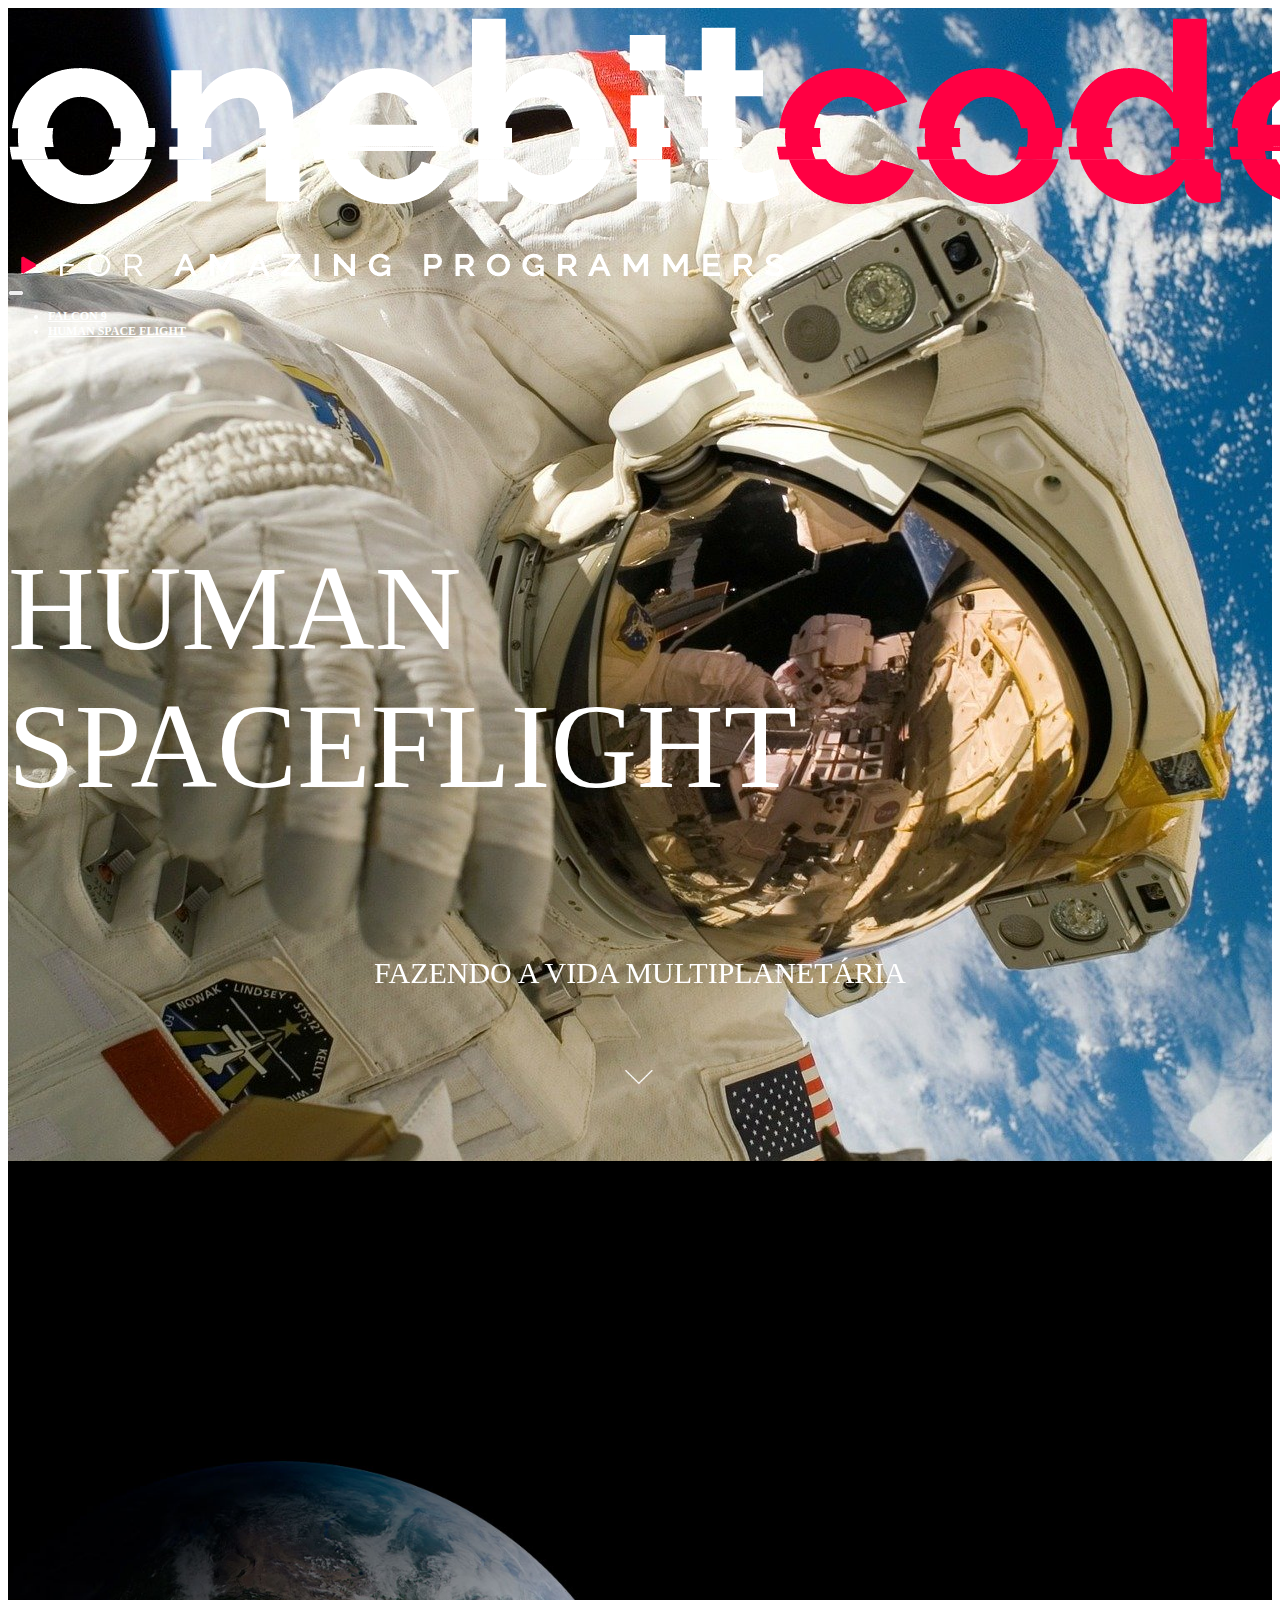
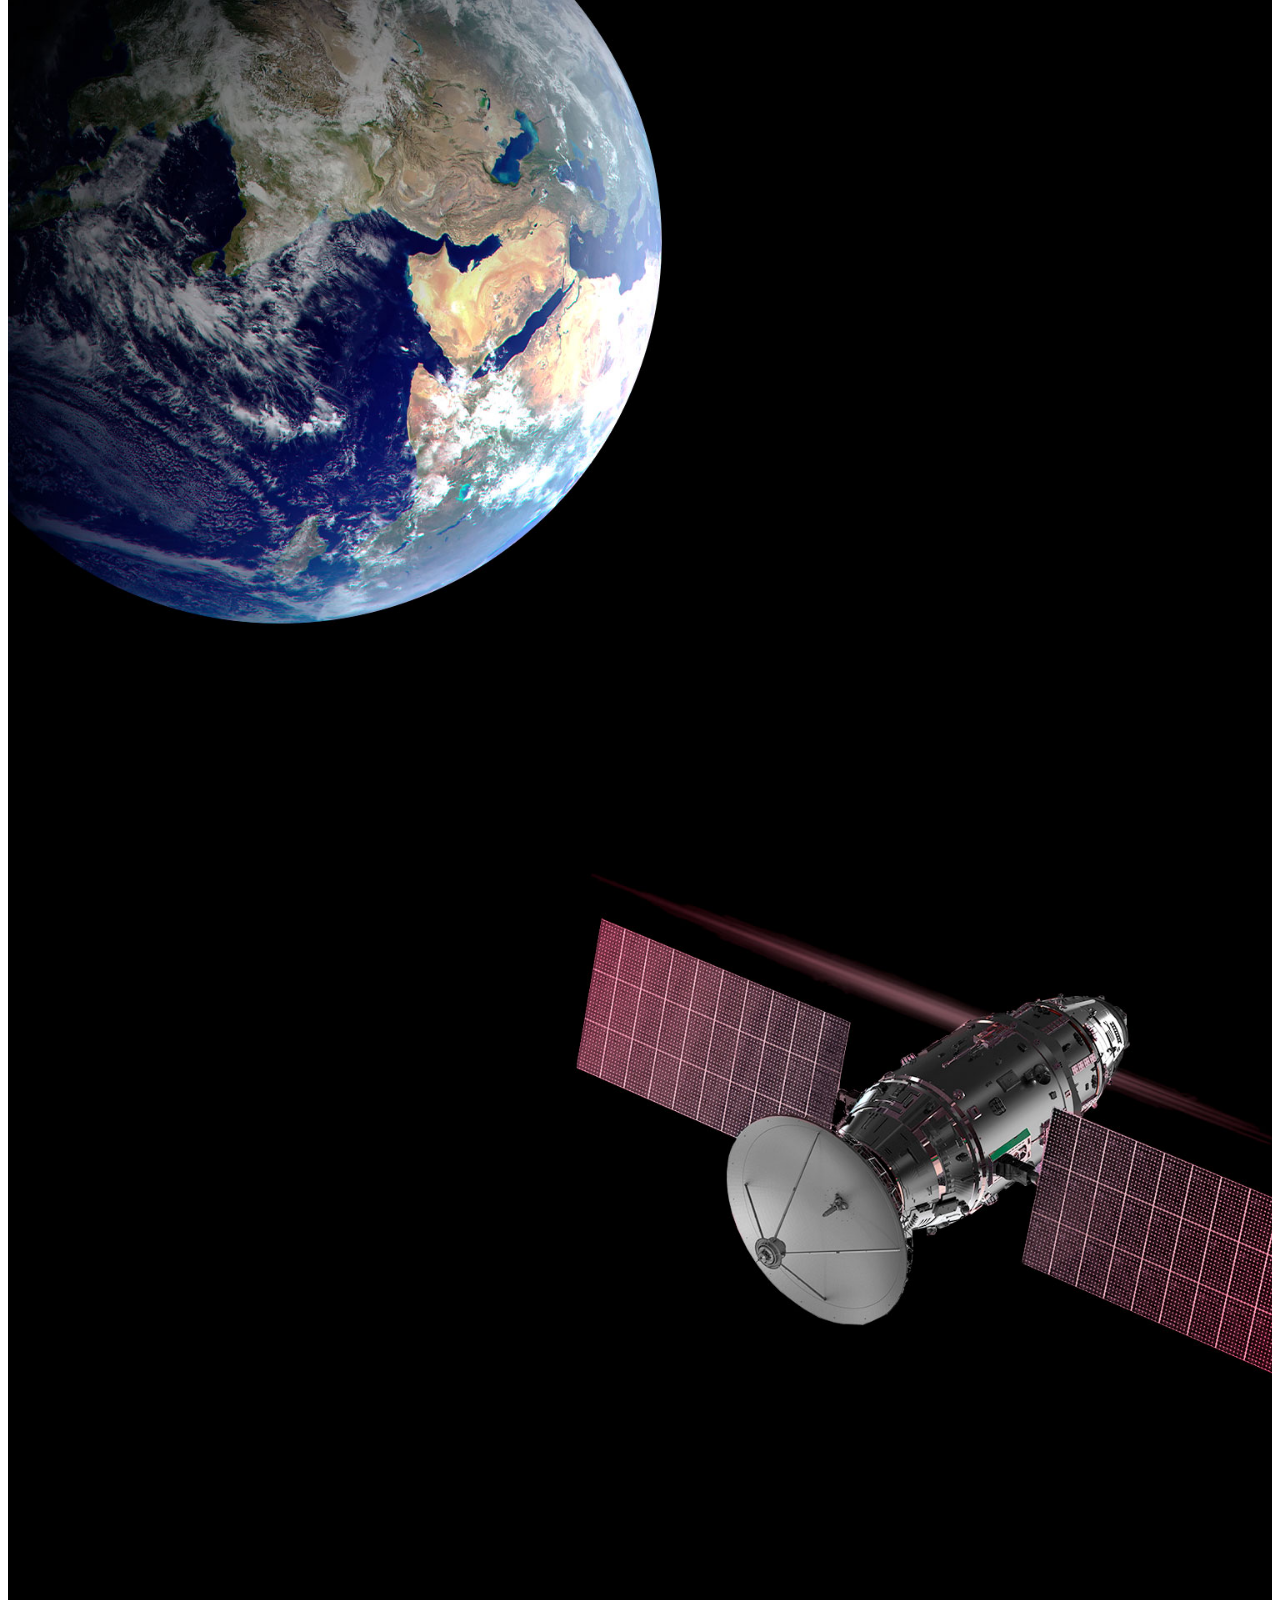
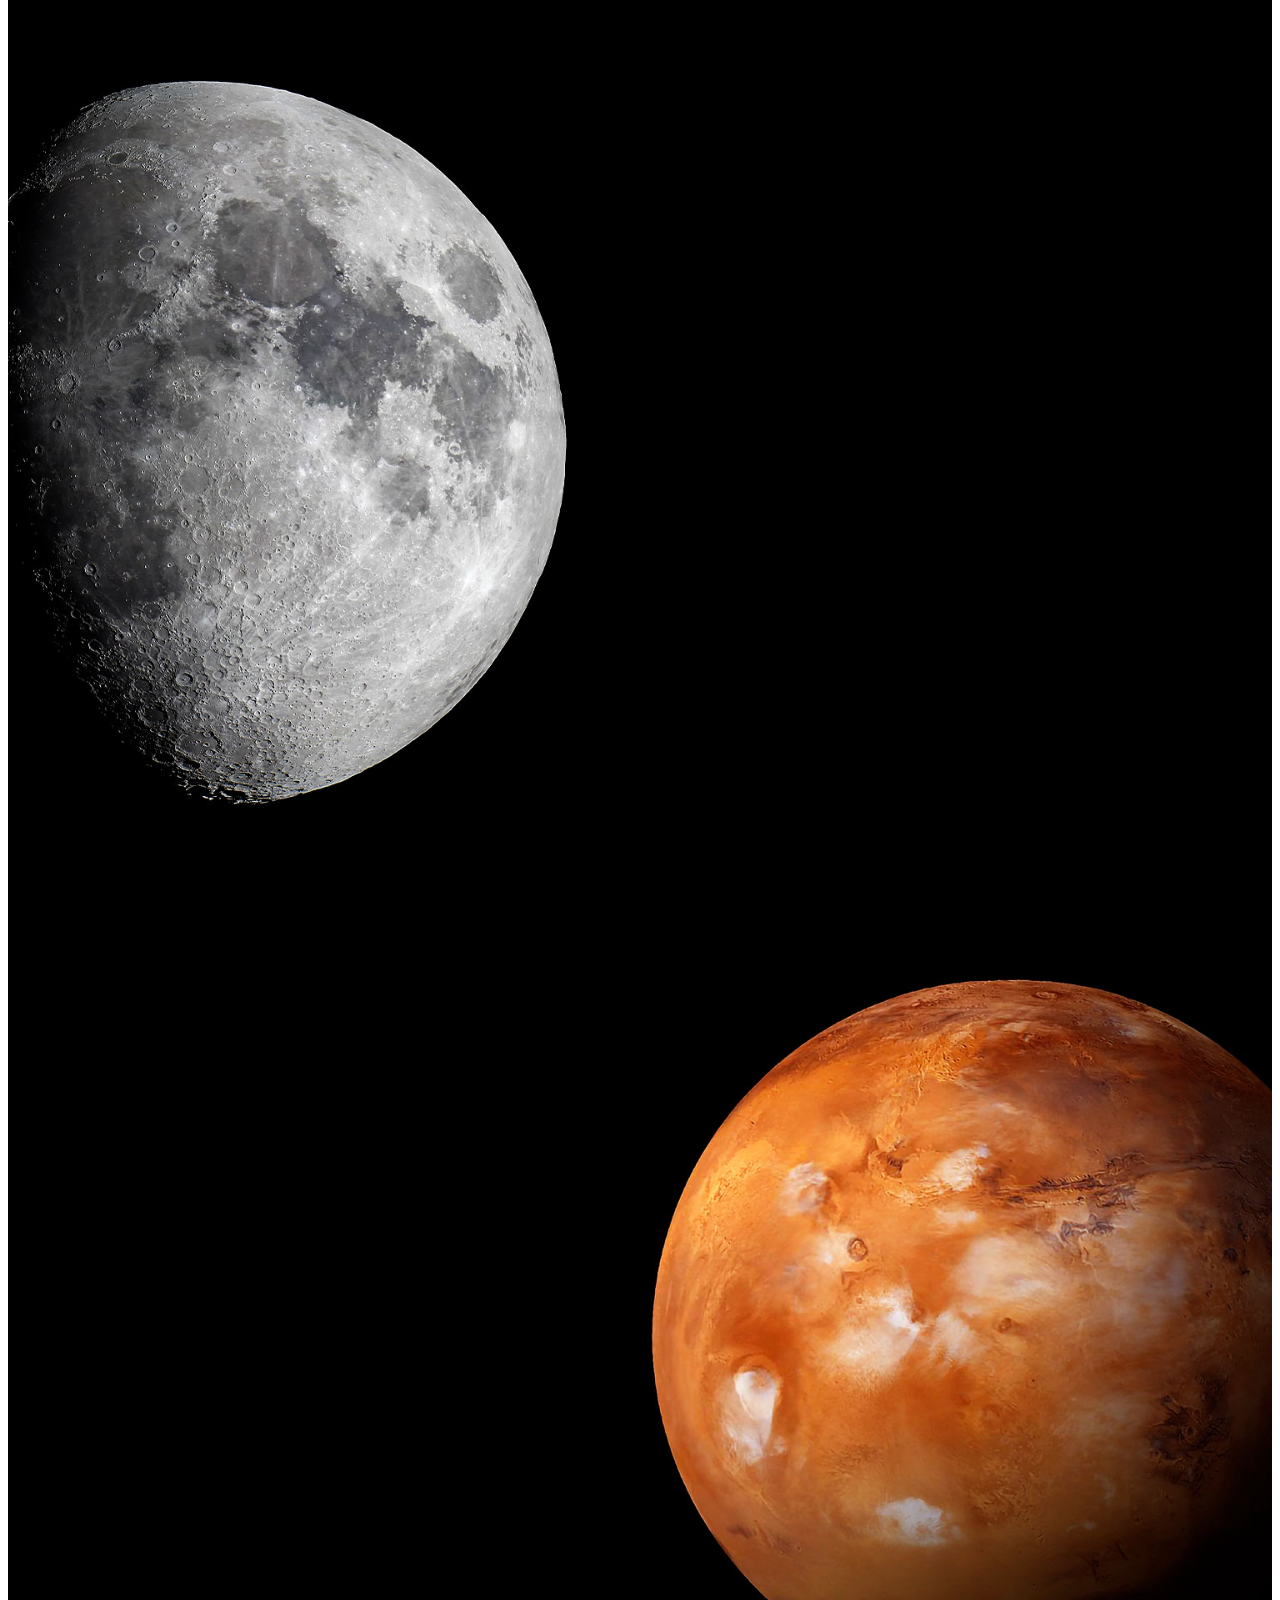
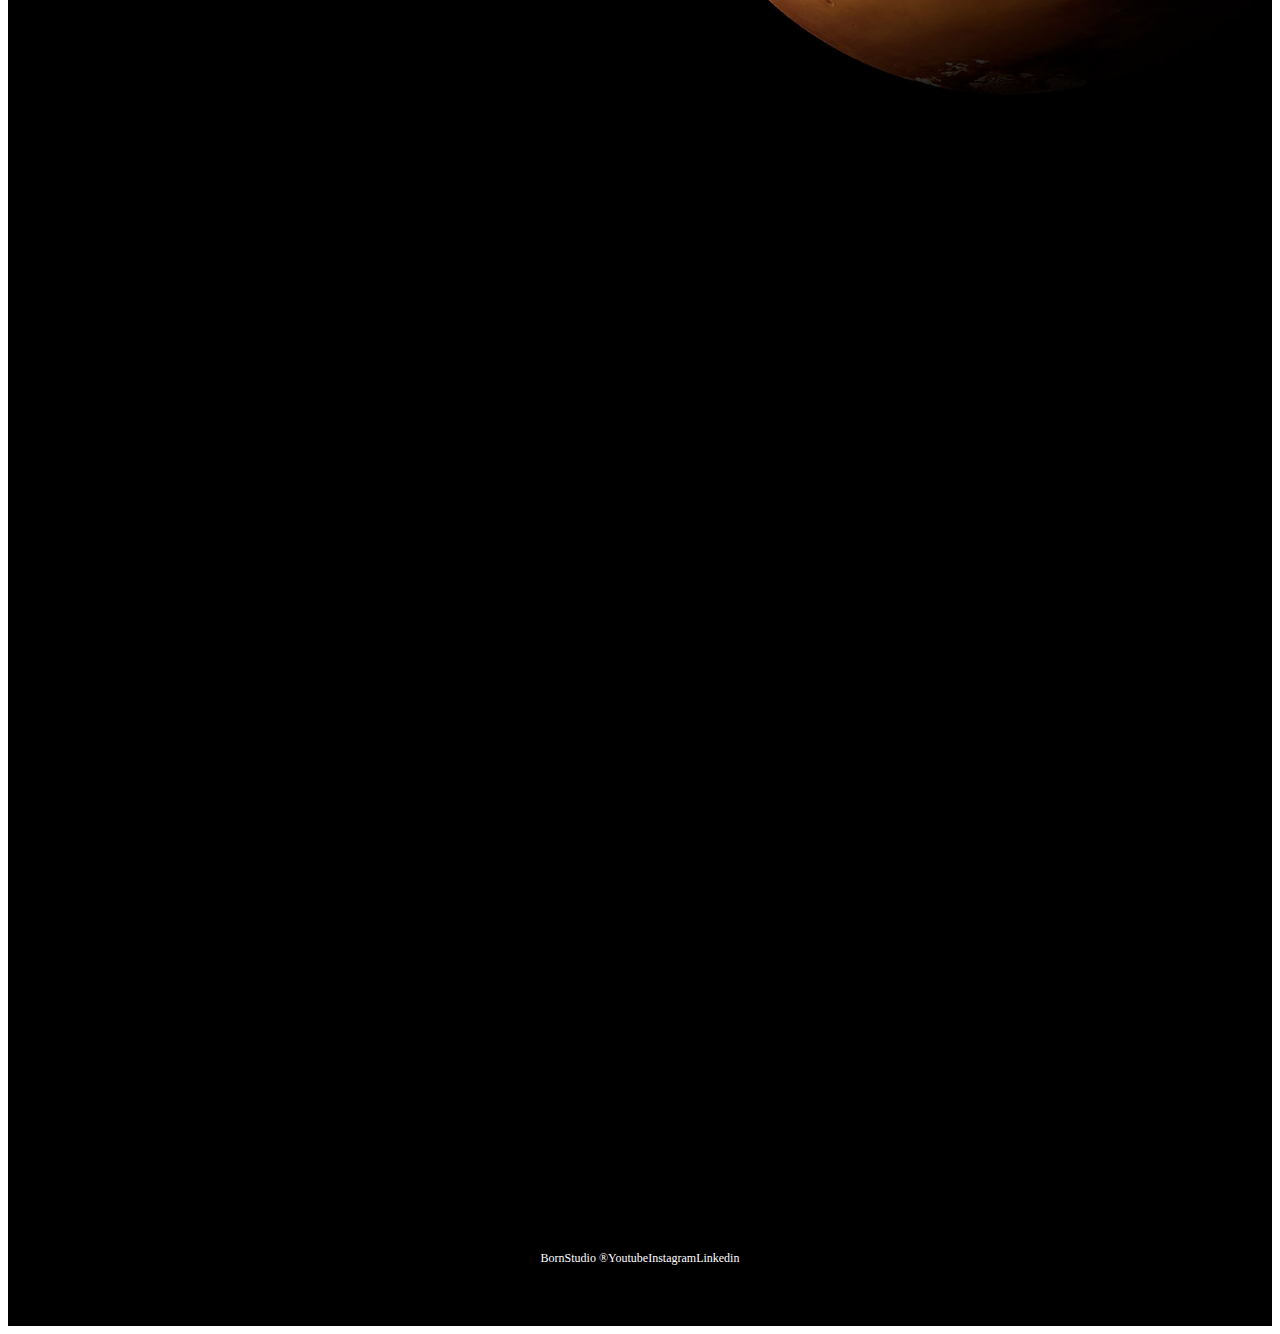
<file: humanSpace.html>
<!DOCTYPE html>
<html lang="pt-br">
    <head>
        <meta charset="UTF-8">
        <meta http-equiv="X-UA-Compatible" content="IE=edge">
        <meta name="viewport" content="width=device-width, initial-scale=1.0">

        <!-- Bootstrap css -->
        <link href="https://cdn.jsdelivr.net/npm/bootstrap@5.3.0-alpha3/dist/css/bootstrap.min.css" rel="stylesheet" integrity="sha384-KK94CHFLLe+nY2dmCWGMq91rCGa5gtU4mk92HdvYe+M/SXH301p5ILy+dN9+nJOZ" crossorigin="anonymous">

        <!-- Lib text CSS -->
        <link href="https://unpkg.com/aos@2.3.1/dist/aos.css" rel="stylesheet">

        <!-- Favicon -->
        <link rel="shortcut icon" href="./images/favicon.png" type="image/x-icon">

        <!-- Link do CSS -->
        <link rel="stylesheet" href="./css/style.css">
        <title>SpaceX</title>

        <style>
            
        </style>

    </head>
    <body>

        <div class="container-fluid container00 container08">
            
            <div class="container">
                <header class="header">
                    <nav class="navbar navbar-expand-lg navbar-dark bg-transparent pt-4">
                        <div class="container-fluid">
                            <div class="logoPC">
                            <a class="navbar-brand" href="/index.html">
                            <img src="images\logo-obc-2021-darkbg.png" alt="logoOneBitCode" class="img-fluid">
                            </a>
                            </div>
                            <button class="navbar-toggler" type="button" data-bs-toggle="collapse"data-bs-target="#navbarNav" aria-controls="navbarNav" aria-expanded="false"aria-label="Toggle navigation">
                            <span class="navbar-toggler-icon"></span>
                            </button>
                        <div class="collapse navbar-collapse" id="navbarNav">
                            <ul class="navbar-nav">
                            <li class="nav-item">
                            <a class="nav-link active" aria-current="page" href="/falcon9.html" id="navItem">FALCON 9</a>
                            </li>
                            <li class="nav-item">
                            <a class="nav-link active" href="/humanSpace.html" id="navItem">HUMAN SPACE FLIGHT</a>
                            </li></ul>
                        </div>
                        </div>
                    </nav>
                </header>
                
                
                <div class="container text-center container01Content" data-aos="fade-up" data-aos-duration="1500">
                    <p class="h1 titleHuman">HUMAN SPACEFLIGHT</p>

                    <p class="subTitleHuman">FAZENDO A VIDA MULTIPLANETÁRIA</p>    
                    <img src="./images/home/arrowDown.gif" alt="arrowDown" class="arrowDown">
                    
                </div>
            </div>
        </div>
        
        <div class="container-fluid text-center earthDesc">
            <p class="textEarthDesc" data-aos="flip-up" data-aos-duration="1200">
                SpaceX também oferece voos cormeciais para orbita terrestre e
                lunar. Para começar a planejar a sua jornada,
                por favor contate-nos por <a href="https://www.github.com/diogoMnBr" target="_blank" class="gitDiogo">Diogo Marques</a>
            </p>
        </div>

        <div class="container-fluid container00 container10">
            <div class="containerRightContent" data-aos="zoom-in-right" data-aos-duration="1200">
                <p>MISSÃO</p>
                <p class="h2 titleSection" data-aos="zoom-in-right" data-aos-duration="1500">ÓRBITA DA TERRA</p>
                <p class="subTitle">EXPERIMENTE O PLANETA AZUL A 300KM DE ALTURA</p>
                <button type="button" class="btn btn-outline-light pY-3 px-5">EXPLORAR</button>
            </div>
        </div>

        <div class="container-fluid container00 container11">
            <div class="containerLeftContent" data-aos="zoom-in-left" data-aos-duration="1200">
                <p>MISSÃO</p>
                <p class="h2 titleSection">ESTAÇÃO ESPACIAL</p>
                <p class="subTitle">TRANSPORTANTO HUMANOS PARA O LABORATÓRIO VOADOR NO CÉU</p>
                <button type="button" class="btn btn-outline-light pY-3 px-5">EXPLORAR</button>
            </div>      
        </div>

        <div class="container-fluid container00 container12">
            <div class="containerRightContent" data-aos="zoom-in-right" data-aos-duration="1200">
                <p>MISSÃO</p>
                <p class="h2 titleSection">LUA</p>
                <p class="subTitle">RETORNANDO HUMANOS PARA A NOSSA LUA VIZINHA</p>
                <button type="button" class="btn btn-outline-light pY-3 px-5">EXPLORAR</button>
            </div>
        </div>

        <div class="container-fluid container00 container14">
            <div class="containerLeftContent" data-aos="zoom-in-left" data-aos-duration="1200">
                <p>MISSÃO</p>
                <p class="h2 titleSection">MARTE E ALÉM</p>
                <p class="subTitle">O CAMINHO PARA TORNAR A HUMANIDADE MULTIPLANETÁRIA</p>
                <button type="button" class="btn btn-outline-light pY-3 px-5">EXPLORAR</button>
            </div>      
        </div>

        <div class="container-fluid text-center downloadDesc">
            <p data-aos="fade-down" data-aos-duration="1500">Para mais informações sobre os serviçoes entre em contato com <a href="https://www.github.com/diogoMnBr" target="_blank" class="gitDiogo">Diogo Marques</a></p>

            <button type="button" class="btn btn-outline-light p-3" data-aos="flip-up" data-aos-duration="1000">GUIA DO USUÁRIO</button>
            <button type="button" class="btn btn-outline-light p-3" data-aos="flip-up" data-aos-duration="1500">CAPACIDADES E SERVIÇOS</button>
        </div>

    <footer class="container-fluid footer">
        <span class="me-4 copyOBC">BornStudio &reg;</span>
        <a href="https://www.youtube.com/@bornprodutora3743" target="_blank" class="me-4">Youtube</a>
        <a href="https://www.instagram.com/bornprodutora" target="_blank" class="me-4">Instagram</a>
        <a href="https://www.linkedin.com/in/odiogovideomaker" target="_blank">Linkedin</a>
    </footer>

        <!-- Bootstrap script -->
        <script src="https://cdn.jsdelivr.net/npm/bootstrap@5.3.0-alpha3/dist/js/bootstrap.bundle.min.js" integrity="sha384-ENjdO4Dr2bkBIFxQpeoTz1HIcje39Wm4jDKdf19U8gI4ddQ3GYNS7NTKfAdVQSZe" crossorigin="anonymous"></script>
        <!-- Lib text Script -->
        <script src="https://unpkg.com/aos@2.3.1/dist/aos.js"></script>
        <script>
            AOS.init();
        </script>
    </body>
</html>
</file>
<file: css/style.css>
@import url("https://fonts.googleapis.com/css2?family=Rubik:wght@400;514&display=swap");
* {
  color: white;
}

.header {
  font-size: 12px;
  font-weight: bold;
}
.header #navItem:hover {
  color: #b9b9b9;
}

.container00 {
  min-height: 100vh;
  background-size: cover;
  background-repeat: no-repeat;
  background-position: center;
}

.arrowDown {
  display: inline-block;
  width: 90px;
  margin-top: 5px;
}

.logoPC {
  width: 240px;
  margin-right: 20px;
}

#button {
  padding: 15px 35px;
}

.footer {
  background-color: black;
  height: 15vh;
  font-size: 12px;
  font-weight: 500;
  display: flex;
  align-items: center;
  justify-content: center;
}
.footer a {
  text-decoration: none;
  color: white;
}
.footer a:hover {
  color: #b9b9b9;
}

.downloadDesc {
  background-color: black;
  height: 85vh;
  padding-top: 240px;
}
.downloadDesc button {
  border: 2px solid white;
  margin-right: 10px;
}

.gitDiogo {
  text-decoration: none;
  color: #555252;
  border-bottom: 1px solid white;
}
.gitDiogo:hover {
  color: #b9b9b9;
  border-bottom: 1px solid #b9b9b9;
}

@media (max-width: 449px) {
  .downloadDesc button {
    margin: 10px 0px;
  }
}
@media (max-width: 405px) {
  .logoPC {
    width: 180px;
    margin-top: 15px;
  }
  .footer {
    font-size: 15px;
  }
}
@media (max-width: 350px) {
  .logoPC {
    width: 150px;
    margin-top: 15px;
  }
}
@media (max-width: 340px) {
  .footer {
    font-size: 12px;
    height: auto;
    width: auto;
  }
}
.container00.container01 {
  background-image: url(../../images/home/01.jpg);
}
.container00.container02 {
  background-image: url(../../images/home/03.jpg);
}
.container00.container03 {
  background-image: url(../../images/home/02.gif);
}
.container00.container04 {
  background-image: url(../../images/home/04.jpg);
}

.titlePadding {
  padding-top: 300px;
}

.shortTitle {
  width: 550px;
}

.mediumTitle {
  width: 650px;
  margin-bottom: 25px;
}

@media (max-width: 750px) {
  .titlePadding {
    padding-top: 120px;
  }
  .shortTitle,
  .mediumTitle {
    width: auto;
    font-size: 50px;
  }
}
@media (max-width: 380px) {
  .shortTitle,
  .mediumTitle {
    width: auto;
    font-size: 40px;
  }
}
.container00.container05 {
  background-image: url(../images/falcon9/01.jpg);
}
.container00.container06 {
  background-image: url(../images/falcon9/02.jpg);
}
.container00.carrossel01 {
  background-image: url(../images/falcon9/03.jpg);
}
.container00.carrossel02 {
  background-image: url(../images/falcon9/04.jpg);
}
.container00.carrossel03 {
  background-image: url(../images/falcon9/05.jpg);
}
.container00.carrossel04 {
  background-image: url(../images/falcon9/06.jpg);
}
.container00.carrossel05 {
  background-image: url(../images/falcon9/07.jpg);
}
.container00.container07 {
  background-image: url(../images/falcon9/08.jpg);
}

.titleContent {
  display: flex;
  flex-direction: column;
  justify-content: center;
  min-height: 80vh;
}

.titleFalcon9 {
  font-size: 90px;
  font-family: "Rubik", sans-serif;
  font-weight: 514;
}

.numbers {
  background-color: black;
  height: 40vh;
  display: flex;
  flex-direction: column;
  justify-content: center;
  align-items: center;
}
.numbers .titleNumb {
  font-size: 90px;
}
.numbers .subTitleNumb {
  font-size: 20px;
}

.falcon9Desc {
  font-size: 22px;
  width: 640px;
  line-height: 50px;
}

.containerFalcon9Desc {
  display: grid;
  height: 90vh;
  align-items: center;
  justify-content: left;
}

#overViewPosition {
  width: 500px;
  margin-left: 13%;
  padding-top: 15%;
}

.carrosselSlide img {
  height: 100vh;
}
.carrosselSlide .carousselText {
  background-color: black;
  padding: 5px;
}

@media (max-width: 768px) {
  .numbers .titleNumb {
    font-size: 60px;
  }
  .numbers .subTitleNumb {
    font-size: 16px;
  }
  .falcon9Desc {
    width: auto;
  }
}
@media (max-width: 575px) {
  .numbers {
    height: 60vh;
  }
  #overViewPosition {
    width: auto;
    margin-left: auto;
  }
}
@media (max-width: 388px) {
  .titleFalcon9 {
    font-size: 70px;
  }
}
@media (max-width: 375px) {
  .titleFalcon9 {
    font-size: 50px;
  }
  .falcon9Desc {
    font-size: 22px;
    line-height: auto;
  }
}
@media (max-width: 340px) {
  .titleFalcon9 {
    font-size: 40px;
  }
  .subTitleFalcon {
    font-size: 12px;
  }
}
@media (max-width: 210px) {
  .titleFalcon9 {
    font-size: 30px;
  }
  .subTitleFalcon {
    font-size: 10px;
  }
  #overViewPosition {
    width: auto;
    margin-left: 13%;
    padding-top: 15%;
  }
}
.container00.container08 {
  background-image: url(../../images/humanFlight/01.jpg);
  background-size: auto;
}
.container00.container10 {
  background-image: url(../../images/humanFlight/02.jpg);
}
.container00.container11 {
  background-image: url(../../images/humanFlight/03.jpg);
}
.container00.container12 {
  background-image: url(../../images/humanFlight/04.jpg);
}
.container00.container14 {
  background-image: url(../../images/humanFlight/05.jpg);
}

.container01Content {
  height: 90vh;
  display: flex;
  flex-direction: column;
  justify-content: center;
  align-items: center;
}
.container01Content .titleHuman {
  font-size: 120px;
}
.container01Content .subTitleHuman {
  margin-top: 20px;
  margin-bottom: 50px;
  font-size: 30px;
  font-weight: 300;
}

.earthDesc {
  background-color: black;
  height: 25vh;
  display: flex;
  align-items: center;
  justify-content: center;
}

.textEarthDesc {
  color: #d8d8d8;
  font-weight: 400;
  font-size: 20px;
  width: 800px;
}

.containerRightContent {
  margin-left: 55%;
  padding-top: 15%;
}

.titleSection {
  font-size: 60px;
  font-weight: bold;
}

.subTitle {
  font-weight: 300;
  margin-bottom: 40px;
}

.containerLeftContent {
  margin-left: 5%;
  padding-top: 15%;
}

@media (max-width: 768px) {
  .container01Content .titleHuman {
    font-size: 90px;
  }
  .container01Content img {
    width: 150px;
  }
  .containerRightContent {
    margin-left: 15%;
    padding-top: 15%;
  }
  .containerLeftContent {
    margin-left: 15%;
    padding-top: 15%;
  }
  .textEarthDesc {
    color: #d8d8d8;
    font-weight: 400;
    font-size: 18px;
    width: auto;
  }
}
@media (max-width: 610px) {
  .container01Content .titleHuman {
    font-size: 60px;
  }
  .container01Content .subTitleHuman {
    font-size: 24px;
  }
  .containerRightContent {
    margin-left: 5%;
    padding-top: 5%;
  }
  .containerLeftContent {
    margin-left: 5%;
    padding-top: 5%;
  }
  .titleSection {
    font-size: 50px;
    font-weight: bold;
  }
}
@media (max-width: 380px) {
  .container01Content .titleHuman {
    font-size: 40px;
  }
  .container01Content .subTitleHuman {
    font-size: 20px;
  }
  .container01Content img {
    width: 100px;
  }
}

/*# sourceMappingURL=style.css.map */
</file>
